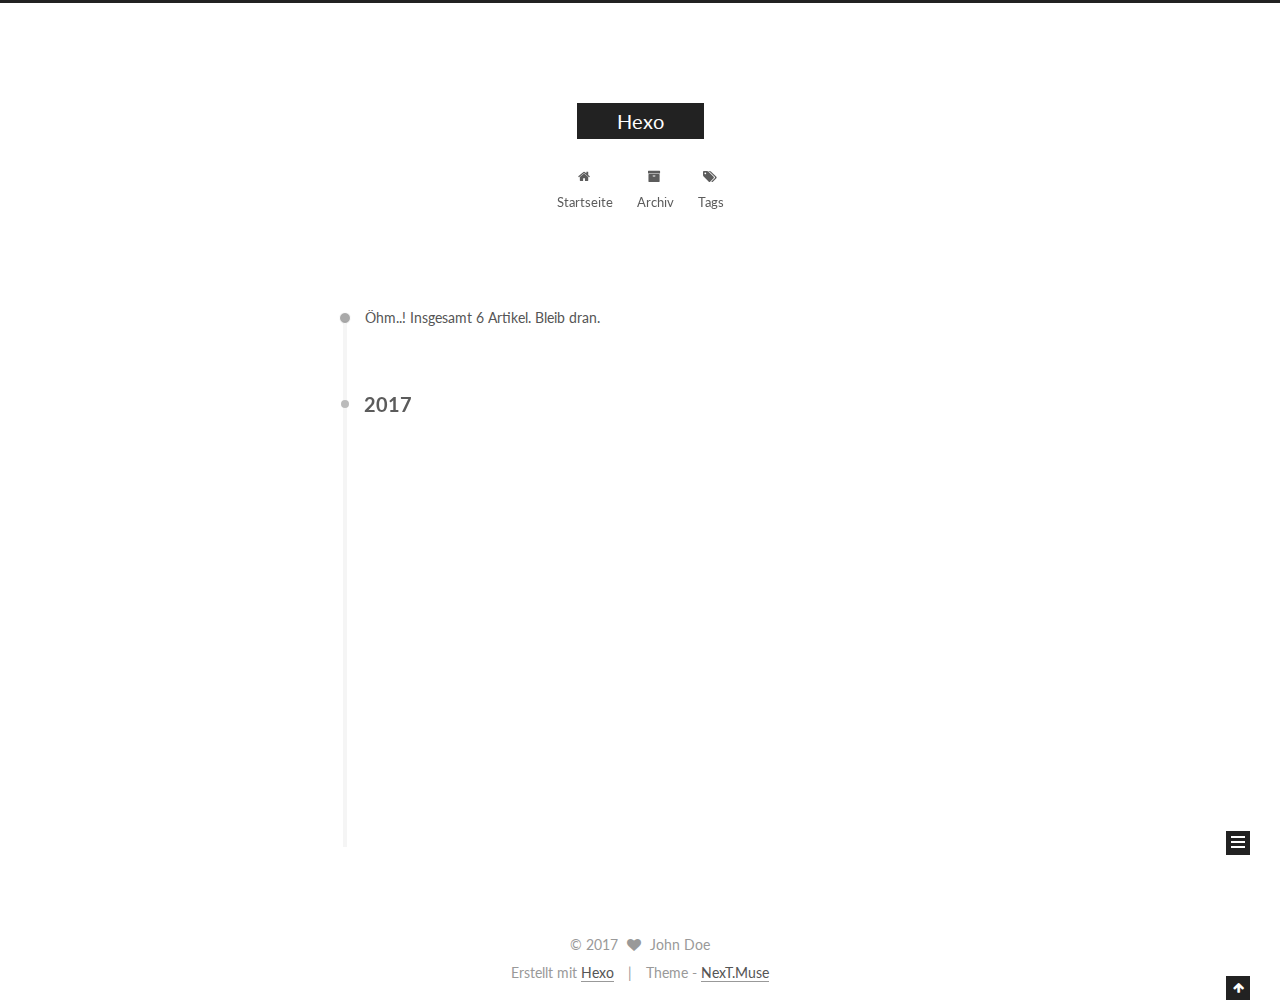
<file: archives/index.html>
<!doctype html>



  


<html class="theme-next muse use-motion" lang="">
<head>
  <meta charset="UTF-8"/>
<meta http-equiv="X-UA-Compatible" content="IE=edge" />
<meta name="viewport" content="width=device-width, initial-scale=1, maximum-scale=1"/>



<meta http-equiv="Cache-Control" content="no-transform" />
<meta http-equiv="Cache-Control" content="no-siteapp" />















  
  
  <link href="/lib/fancybox/source/jquery.fancybox.css?v=2.1.5" rel="stylesheet" type="text/css" />




  
  
  
  

  
    
    
  

  

  

  

  

  
    
    
    <link href="//fonts.googleapis.com/css?family=Lato:300,300italic,400,400italic,700,700italic&subset=latin,latin-ext" rel="stylesheet" type="text/css">
  






<link href="/lib/font-awesome/css/font-awesome.min.css?v=4.6.2" rel="stylesheet" type="text/css" />

<link href="/css/main.css?v=5.1.0" rel="stylesheet" type="text/css" />


  <meta name="keywords" content="Hexo, NexT" />








  <link rel="shortcut icon" type="image/x-icon" href="/favicon.ico?v=5.1.0" />






<meta property="og:type" content="website">
<meta property="og:title" content="Hexo">
<meta property="og:url" content="http://yoursite.com/archives/index.html">
<meta property="og:site_name" content="Hexo">
<meta name="twitter:card" content="summary">
<meta name="twitter:title" content="Hexo">



<script type="text/javascript" id="hexo.configurations">
  var NexT = window.NexT || {};
  var CONFIG = {
    root: '/',
    scheme: 'Muse',
    sidebar: {"position":"left","display":"post","offset":12,"offset_float":0,"b2t":false,"scrollpercent":false},
    fancybox: true,
    motion: true,
    duoshuo: {
      userId: '0',
      author: 'Author'
    },
    algolia: {
      applicationID: '',
      apiKey: '',
      indexName: '',
      hits: {"per_page":10},
      labels: {"input_placeholder":"Search for Posts","hits_empty":"We didn't find any results for the search: ${query}","hits_stats":"${hits} results found in ${time} ms"}
    }
  };
</script>



  <link rel="canonical" href="http://yoursite.com/archives/"/>





  <title> Archiv | Hexo </title>
</head>

<body itemscope itemtype="http://schema.org/WebPage" lang="">

  














  
  
    
  

  <div class="container one-collumn sidebar-position-left  page-archive  ">
    <div class="headband"></div>

    <header id="header" class="header" itemscope itemtype="http://schema.org/WPHeader">
      <div class="header-inner"><div class="site-brand-wrapper">
  <div class="site-meta ">
    

    <div class="custom-logo-site-title">
      <a href="/"  class="brand" rel="start">
        <span class="logo-line-before"><i></i></span>
        <span class="site-title">Hexo</span>
        <span class="logo-line-after"><i></i></span>
      </a>
    </div>
      
        <p class="site-subtitle"></p>
      
  </div>

  <div class="site-nav-toggle">
    <button>
      <span class="btn-bar"></span>
      <span class="btn-bar"></span>
      <span class="btn-bar"></span>
    </button>
  </div>
</div>

<nav class="site-nav">
  

  
    <ul id="menu" class="menu">
      
        
        <li class="menu-item menu-item-home">
          <a href="/" rel="section">
            
              <i class="menu-item-icon fa fa-fw fa-home"></i> <br />
            
            Startseite
          </a>
        </li>
      
        
        <li class="menu-item menu-item-archives">
          <a href="/archives" rel="section">
            
              <i class="menu-item-icon fa fa-fw fa-archive"></i> <br />
            
            Archiv
          </a>
        </li>
      
        
        <li class="menu-item menu-item-tags">
          <a href="/tags" rel="section">
            
              <i class="menu-item-icon fa fa-fw fa-tags"></i> <br />
            
            Tags
          </a>
        </li>
      

      
    </ul>
  

  
</nav>



 </div>
    </header>

    <main id="main" class="main">
      <div class="main-inner">
        <div class="content-wrap">
          <div id="content" class="content">
            

  <section id="posts" class="posts-collapse">
    <span class="archive-move-on"></span>

    <span class="archive-page-counter">
      
      
      
        
      
      Öhm..! Insgesamt 6 Artikel. Bleib dran.
    </span>

    

      
      
      

      
        
        <div class="collection-title">
          <h2 class="archive-year motion-element" id="archive-year-2017">2017</h2>
        </div>
      
      

      

  <article class="post post-type-normal" itemscope itemtype="http://schema.org/Article">
    <header class="post-header">

      <h1 class="post-title">
        
            <a class="post-title-link" href="/2017/03/07/Maven/" itemprop="url">
              
                <span itemprop="name">Maven</span>
              
            </a>
        
      </h1>

      <div class="post-meta">
        <time class="post-time" itemprop="dateCreated"
              datetime="2017-03-07T21:04:22+08:00"
              content="2017-03-07" >
          03-07
        </time>
      </div>

    </header>
  </article>



    

      
      
      

      
      

      

  <article class="post post-type-normal" itemscope itemtype="http://schema.org/Article">
    <header class="post-header">

      <h1 class="post-title">
        
            <a class="post-title-link" href="/2017/03/04/markdown语法/" itemprop="url">
              
                <span itemprop="name">markdown语法</span>
              
            </a>
        
      </h1>

      <div class="post-meta">
        <time class="post-time" itemprop="dateCreated"
              datetime="2017-03-04T14:41:07+08:00"
              content="2017-03-04" >
          03-04
        </time>
      </div>

    </header>
  </article>



    

      
      
      

      
      

      

  <article class="post post-type-normal" itemscope itemtype="http://schema.org/Article">
    <header class="post-header">

      <h1 class="post-title">
        
            <a class="post-title-link" href="/2017/03/03/Apache-Shiro简介/" itemprop="url">
              
                <span itemprop="name">Apache Shiro简介</span>
              
            </a>
        
      </h1>

      <div class="post-meta">
        <time class="post-time" itemprop="dateCreated"
              datetime="2017-03-03T16:19:36+08:00"
              content="2017-03-03" >
          03-03
        </time>
      </div>

    </header>
  </article>



    

      
      
      

      
      

      

  <article class="post post-type-normal" itemscope itemtype="http://schema.org/Article">
    <header class="post-header">

      <h1 class="post-title">
        
            <a class="post-title-link" href="/2017/03/03/七牛云图片存储/" itemprop="url">
              
                <span itemprop="name">七牛云图片存储</span>
              
            </a>
        
      </h1>

      <div class="post-meta">
        <time class="post-time" itemprop="dateCreated"
              datetime="2017-03-03T15:35:32+08:00"
              content="2017-03-03" >
          03-03
        </time>
      </div>

    </header>
  </article>



    

      
      
      

      
      

      

  <article class="post post-type-normal" itemscope itemtype="http://schema.org/Article">
    <header class="post-header">

      <h1 class="post-title">
        
            <a class="post-title-link" href="/2017/03/03/windows下github+node+git+hexo搭建个人博客/" itemprop="url">
              
                <span itemprop="name">windows下github+node+git+hexo搭建个人博客</span>
              
            </a>
        
      </h1>

      <div class="post-meta">
        <time class="post-time" itemprop="dateCreated"
              datetime="2017-03-03T10:25:32+08:00"
              content="2017-03-03" >
          03-03
        </time>
      </div>

    </header>
  </article>



    

      
      
      

      
      

      

  <article class="post post-type-normal" itemscope itemtype="http://schema.org/Article">
    <header class="post-header">

      <h1 class="post-title">
        
            <a class="post-title-link" href="/2017/03/03/hello-world/" itemprop="url">
              
                <span itemprop="name">Hello World</span>
              
            </a>
        
      </h1>

      <div class="post-meta">
        <time class="post-time" itemprop="dateCreated"
              datetime="2017-03-03T09:52:25+08:00"
              content="2017-03-03" >
          03-03
        </time>
      </div>

    </header>
  </article>



    

  </section>

  


          
          </div>
          


          

        </div>
        
          
  
  <div class="sidebar-toggle">
    <div class="sidebar-toggle-line-wrap">
      <span class="sidebar-toggle-line sidebar-toggle-line-first"></span>
      <span class="sidebar-toggle-line sidebar-toggle-line-middle"></span>
      <span class="sidebar-toggle-line sidebar-toggle-line-last"></span>
    </div>
  </div>

  <aside id="sidebar" class="sidebar">
    <div class="sidebar-inner">

      

      

      <section class="site-overview sidebar-panel sidebar-panel-active">
        <div class="site-author motion-element" itemprop="author" itemscope itemtype="http://schema.org/Person">
          <img class="site-author-image" itemprop="image"
               src="/images/avatar.gif"
               alt="John Doe" />
          <p class="site-author-name" itemprop="name">John Doe</p>
           
              <p class="site-description motion-element" itemprop="description"></p>
          
        </div>
        <nav class="site-state motion-element">

          
            <div class="site-state-item site-state-posts">
              <a href="/archives">
                <span class="site-state-item-count">6</span>
                <span class="site-state-item-name">Artikel</span>
              </a>
            </div>
          

          

          

        </nav>

        

        <div class="links-of-author motion-element">
          
        </div>

        
        

        
        

        


      </section>

      

      

    </div>
  </aside>


        
      </div>
    </main>

    <footer id="footer" class="footer">
      <div class="footer-inner">
        <div class="copyright" >
  
  &copy; 
  <span itemprop="copyrightYear">2017</span>
  <span class="with-love">
    <i class="fa fa-heart"></i>
  </span>
  <span class="author" itemprop="copyrightHolder">John Doe</span>
</div>


<div class="powered-by">
  Erstellt mit  <a class="theme-link" href="https://hexo.io">Hexo</a>
</div>

<div class="theme-info">
  Theme -
  <a class="theme-link" href="https://github.com/iissnan/hexo-theme-next">
    NexT.Muse
  </a>
</div>


        

        
      </div>
    </footer>

    
      <div class="back-to-top">
        <i class="fa fa-arrow-up"></i>
        
      </div>
    
    
  </div>

  

<script type="text/javascript">
  if (Object.prototype.toString.call(window.Promise) !== '[object Function]') {
    window.Promise = null;
  }
</script>









  




  
  <script type="text/javascript" src="/lib/jquery/index.js?v=2.1.3"></script>

  
  <script type="text/javascript" src="/lib/fastclick/lib/fastclick.min.js?v=1.0.6"></script>

  
  <script type="text/javascript" src="/lib/jquery_lazyload/jquery.lazyload.js?v=1.9.7"></script>

  
  <script type="text/javascript" src="/lib/velocity/velocity.min.js?v=1.2.1"></script>

  
  <script type="text/javascript" src="/lib/velocity/velocity.ui.min.js?v=1.2.1"></script>

  
  <script type="text/javascript" src="/lib/fancybox/source/jquery.fancybox.pack.js?v=2.1.5"></script>


  


  <script type="text/javascript" src="/js/src/utils.js?v=5.1.0"></script>

  <script type="text/javascript" src="/js/src/motion.js?v=5.1.0"></script>



  
  

  
  
    <script type="text/javascript" id="motion.page.archive">
      $('.archive-year').velocity('transition.slideLeftIn');
    </script>
  


  


  <script type="text/javascript" src="/js/src/bootstrap.js?v=5.1.0"></script>



  



  




	





  





  





  



  
  

  

  

  

  


  

</body>
</html>
</file>
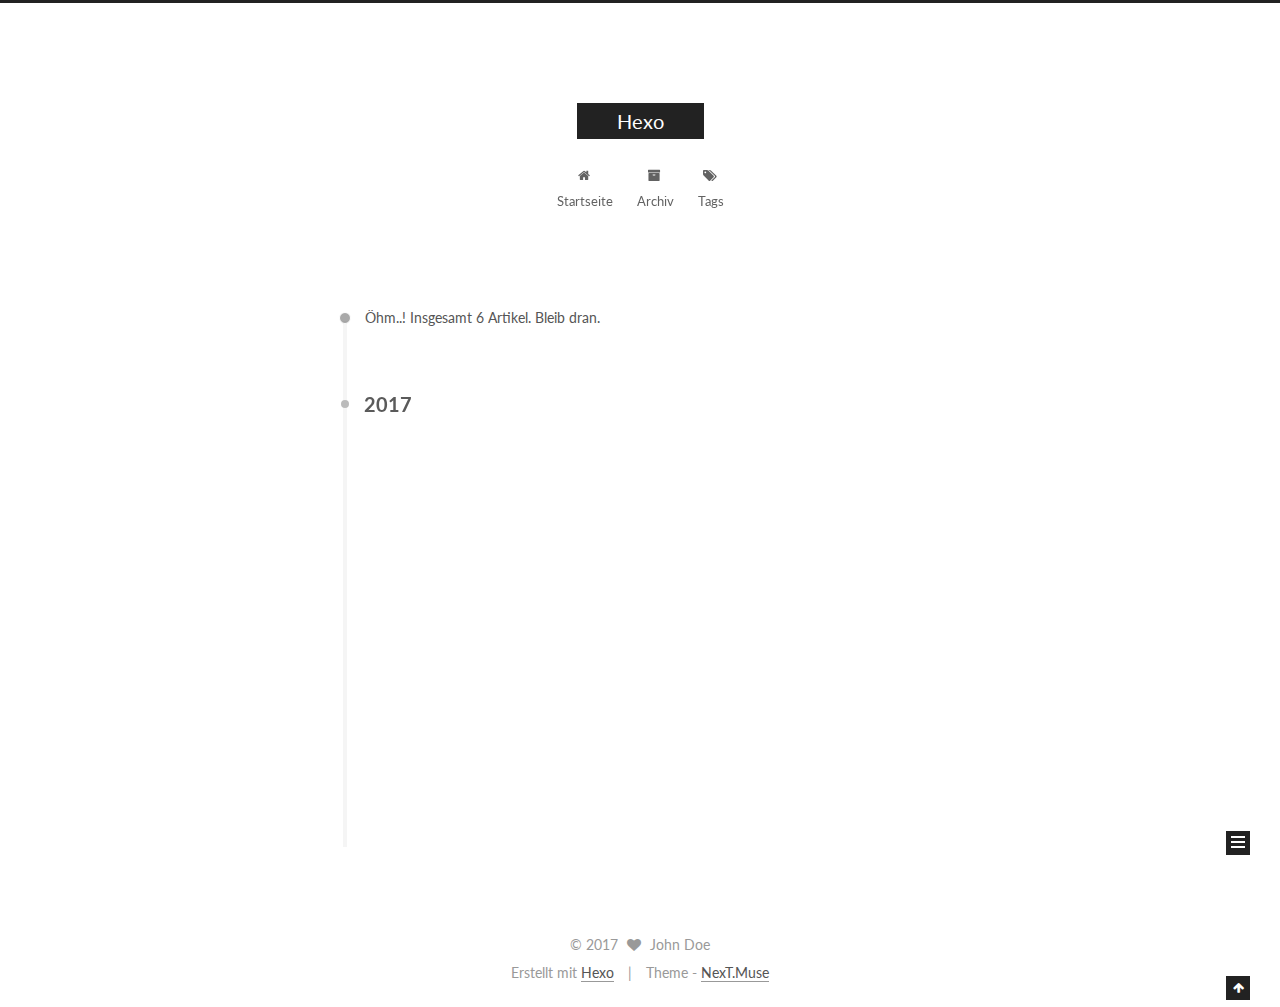
<file: archives/2017/index.html>
<!doctype html>



  


<html class="theme-next muse use-motion" lang="">
<head>
  <meta charset="UTF-8"/>
<meta http-equiv="X-UA-Compatible" content="IE=edge" />
<meta name="viewport" content="width=device-width, initial-scale=1, maximum-scale=1"/>



<meta http-equiv="Cache-Control" content="no-transform" />
<meta http-equiv="Cache-Control" content="no-siteapp" />















  
  
  <link href="/lib/fancybox/source/jquery.fancybox.css?v=2.1.5" rel="stylesheet" type="text/css" />




  
  
  
  

  
    
    
  

  

  

  

  

  
    
    
    <link href="//fonts.googleapis.com/css?family=Lato:300,300italic,400,400italic,700,700italic&subset=latin,latin-ext" rel="stylesheet" type="text/css">
  






<link href="/lib/font-awesome/css/font-awesome.min.css?v=4.6.2" rel="stylesheet" type="text/css" />

<link href="/css/main.css?v=5.1.0" rel="stylesheet" type="text/css" />


  <meta name="keywords" content="Hexo, NexT" />








  <link rel="shortcut icon" type="image/x-icon" href="/favicon.ico?v=5.1.0" />






<meta property="og:type" content="website">
<meta property="og:title" content="Hexo">
<meta property="og:url" content="http://yoursite.com/archives/2017/index.html">
<meta property="og:site_name" content="Hexo">
<meta name="twitter:card" content="summary">
<meta name="twitter:title" content="Hexo">



<script type="text/javascript" id="hexo.configurations">
  var NexT = window.NexT || {};
  var CONFIG = {
    root: '/',
    scheme: 'Muse',
    sidebar: {"position":"left","display":"post","offset":12,"offset_float":0,"b2t":false,"scrollpercent":false},
    fancybox: true,
    motion: true,
    duoshuo: {
      userId: '0',
      author: 'Author'
    },
    algolia: {
      applicationID: '',
      apiKey: '',
      indexName: '',
      hits: {"per_page":10},
      labels: {"input_placeholder":"Search for Posts","hits_empty":"We didn't find any results for the search: ${query}","hits_stats":"${hits} results found in ${time} ms"}
    }
  };
</script>



  <link rel="canonical" href="http://yoursite.com/archives/2017/"/>





  <title> Archiv | Hexo </title>
</head>

<body itemscope itemtype="http://schema.org/WebPage" lang="">

  














  
  
    
  

  <div class="container one-collumn sidebar-position-left  page-archive  ">
    <div class="headband"></div>

    <header id="header" class="header" itemscope itemtype="http://schema.org/WPHeader">
      <div class="header-inner"><div class="site-brand-wrapper">
  <div class="site-meta ">
    

    <div class="custom-logo-site-title">
      <a href="/"  class="brand" rel="start">
        <span class="logo-line-before"><i></i></span>
        <span class="site-title">Hexo</span>
        <span class="logo-line-after"><i></i></span>
      </a>
    </div>
      
        <p class="site-subtitle"></p>
      
  </div>

  <div class="site-nav-toggle">
    <button>
      <span class="btn-bar"></span>
      <span class="btn-bar"></span>
      <span class="btn-bar"></span>
    </button>
  </div>
</div>

<nav class="site-nav">
  

  
    <ul id="menu" class="menu">
      
        
        <li class="menu-item menu-item-home">
          <a href="/" rel="section">
            
              <i class="menu-item-icon fa fa-fw fa-home"></i> <br />
            
            Startseite
          </a>
        </li>
      
        
        <li class="menu-item menu-item-archives">
          <a href="/archives" rel="section">
            
              <i class="menu-item-icon fa fa-fw fa-archive"></i> <br />
            
            Archiv
          </a>
        </li>
      
        
        <li class="menu-item menu-item-tags">
          <a href="/tags" rel="section">
            
              <i class="menu-item-icon fa fa-fw fa-tags"></i> <br />
            
            Tags
          </a>
        </li>
      

      
    </ul>
  

  
</nav>



 </div>
    </header>

    <main id="main" class="main">
      <div class="main-inner">
        <div class="content-wrap">
          <div id="content" class="content">
            

  <section id="posts" class="posts-collapse">
    <span class="archive-move-on"></span>

    <span class="archive-page-counter">
      
      
      
        
      
      Öhm..! Insgesamt 6 Artikel. Bleib dran.
    </span>

    

      
      
      

      
        
        <div class="collection-title">
          <h2 class="archive-year motion-element" id="archive-year-2017">2017</h2>
        </div>
      
      

      

  <article class="post post-type-normal" itemscope itemtype="http://schema.org/Article">
    <header class="post-header">

      <h1 class="post-title">
        
            <a class="post-title-link" href="/2017/03/07/Maven/" itemprop="url">
              
                <span itemprop="name">Maven</span>
              
            </a>
        
      </h1>

      <div class="post-meta">
        <time class="post-time" itemprop="dateCreated"
              datetime="2017-03-07T21:04:22+08:00"
              content="2017-03-07" >
          03-07
        </time>
      </div>

    </header>
  </article>



    

      
      
      

      
      

      

  <article class="post post-type-normal" itemscope itemtype="http://schema.org/Article">
    <header class="post-header">

      <h1 class="post-title">
        
            <a class="post-title-link" href="/2017/03/04/markdown语法/" itemprop="url">
              
                <span itemprop="name">markdown语法</span>
              
            </a>
        
      </h1>

      <div class="post-meta">
        <time class="post-time" itemprop="dateCreated"
              datetime="2017-03-04T14:41:07+08:00"
              content="2017-03-04" >
          03-04
        </time>
      </div>

    </header>
  </article>



    

      
      
      

      
      

      

  <article class="post post-type-normal" itemscope itemtype="http://schema.org/Article">
    <header class="post-header">

      <h1 class="post-title">
        
            <a class="post-title-link" href="/2017/03/03/Apache-Shiro简介/" itemprop="url">
              
                <span itemprop="name">Apache Shiro简介</span>
              
            </a>
        
      </h1>

      <div class="post-meta">
        <time class="post-time" itemprop="dateCreated"
              datetime="2017-03-03T16:19:36+08:00"
              content="2017-03-03" >
          03-03
        </time>
      </div>

    </header>
  </article>



    

      
      
      

      
      

      

  <article class="post post-type-normal" itemscope itemtype="http://schema.org/Article">
    <header class="post-header">

      <h1 class="post-title">
        
            <a class="post-title-link" href="/2017/03/03/七牛云图片存储/" itemprop="url">
              
                <span itemprop="name">七牛云图片存储</span>
              
            </a>
        
      </h1>

      <div class="post-meta">
        <time class="post-time" itemprop="dateCreated"
              datetime="2017-03-03T15:35:32+08:00"
              content="2017-03-03" >
          03-03
        </time>
      </div>

    </header>
  </article>



    

      
      
      

      
      

      

  <article class="post post-type-normal" itemscope itemtype="http://schema.org/Article">
    <header class="post-header">

      <h1 class="post-title">
        
            <a class="post-title-link" href="/2017/03/03/windows下github+node+git+hexo搭建个人博客/" itemprop="url">
              
                <span itemprop="name">windows下github+node+git+hexo搭建个人博客</span>
              
            </a>
        
      </h1>

      <div class="post-meta">
        <time class="post-time" itemprop="dateCreated"
              datetime="2017-03-03T10:25:32+08:00"
              content="2017-03-03" >
          03-03
        </time>
      </div>

    </header>
  </article>



    

      
      
      

      
      

      

  <article class="post post-type-normal" itemscope itemtype="http://schema.org/Article">
    <header class="post-header">

      <h1 class="post-title">
        
            <a class="post-title-link" href="/2017/03/03/hello-world/" itemprop="url">
              
                <span itemprop="name">Hello World</span>
              
            </a>
        
      </h1>

      <div class="post-meta">
        <time class="post-time" itemprop="dateCreated"
              datetime="2017-03-03T09:52:25+08:00"
              content="2017-03-03" >
          03-03
        </time>
      </div>

    </header>
  </article>



    

  </section>

  


          
          </div>
          


          

        </div>
        
          
  
  <div class="sidebar-toggle">
    <div class="sidebar-toggle-line-wrap">
      <span class="sidebar-toggle-line sidebar-toggle-line-first"></span>
      <span class="sidebar-toggle-line sidebar-toggle-line-middle"></span>
      <span class="sidebar-toggle-line sidebar-toggle-line-last"></span>
    </div>
  </div>

  <aside id="sidebar" class="sidebar">
    <div class="sidebar-inner">

      

      

      <section class="site-overview sidebar-panel sidebar-panel-active">
        <div class="site-author motion-element" itemprop="author" itemscope itemtype="http://schema.org/Person">
          <img class="site-author-image" itemprop="image"
               src="/images/avatar.gif"
               alt="John Doe" />
          <p class="site-author-name" itemprop="name">John Doe</p>
           
              <p class="site-description motion-element" itemprop="description"></p>
          
        </div>
        <nav class="site-state motion-element">

          
            <div class="site-state-item site-state-posts">
              <a href="/archives">
                <span class="site-state-item-count">6</span>
                <span class="site-state-item-name">Artikel</span>
              </a>
            </div>
          

          

          

        </nav>

        

        <div class="links-of-author motion-element">
          
        </div>

        
        

        
        

        


      </section>

      

      

    </div>
  </aside>


        
      </div>
    </main>

    <footer id="footer" class="footer">
      <div class="footer-inner">
        <div class="copyright" >
  
  &copy; 
  <span itemprop="copyrightYear">2017</span>
  <span class="with-love">
    <i class="fa fa-heart"></i>
  </span>
  <span class="author" itemprop="copyrightHolder">John Doe</span>
</div>


<div class="powered-by">
  Erstellt mit  <a class="theme-link" href="https://hexo.io">Hexo</a>
</div>

<div class="theme-info">
  Theme -
  <a class="theme-link" href="https://github.com/iissnan/hexo-theme-next">
    NexT.Muse
  </a>
</div>


        

        
      </div>
    </footer>

    
      <div class="back-to-top">
        <i class="fa fa-arrow-up"></i>
        
      </div>
    
    
  </div>

  

<script type="text/javascript">
  if (Object.prototype.toString.call(window.Promise) !== '[object Function]') {
    window.Promise = null;
  }
</script>









  




  
  <script type="text/javascript" src="/lib/jquery/index.js?v=2.1.3"></script>

  
  <script type="text/javascript" src="/lib/fastclick/lib/fastclick.min.js?v=1.0.6"></script>

  
  <script type="text/javascript" src="/lib/jquery_lazyload/jquery.lazyload.js?v=1.9.7"></script>

  
  <script type="text/javascript" src="/lib/velocity/velocity.min.js?v=1.2.1"></script>

  
  <script type="text/javascript" src="/lib/velocity/velocity.ui.min.js?v=1.2.1"></script>

  
  <script type="text/javascript" src="/lib/fancybox/source/jquery.fancybox.pack.js?v=2.1.5"></script>


  


  <script type="text/javascript" src="/js/src/utils.js?v=5.1.0"></script>

  <script type="text/javascript" src="/js/src/motion.js?v=5.1.0"></script>



  
  

  
  
    <script type="text/javascript" id="motion.page.archive">
      $('.archive-year').velocity('transition.slideLeftIn');
    </script>
  


  


  <script type="text/javascript" src="/js/src/bootstrap.js?v=5.1.0"></script>



  



  




	





  





  





  



  
  

  

  

  

  


  

</body>
</html>
</file>
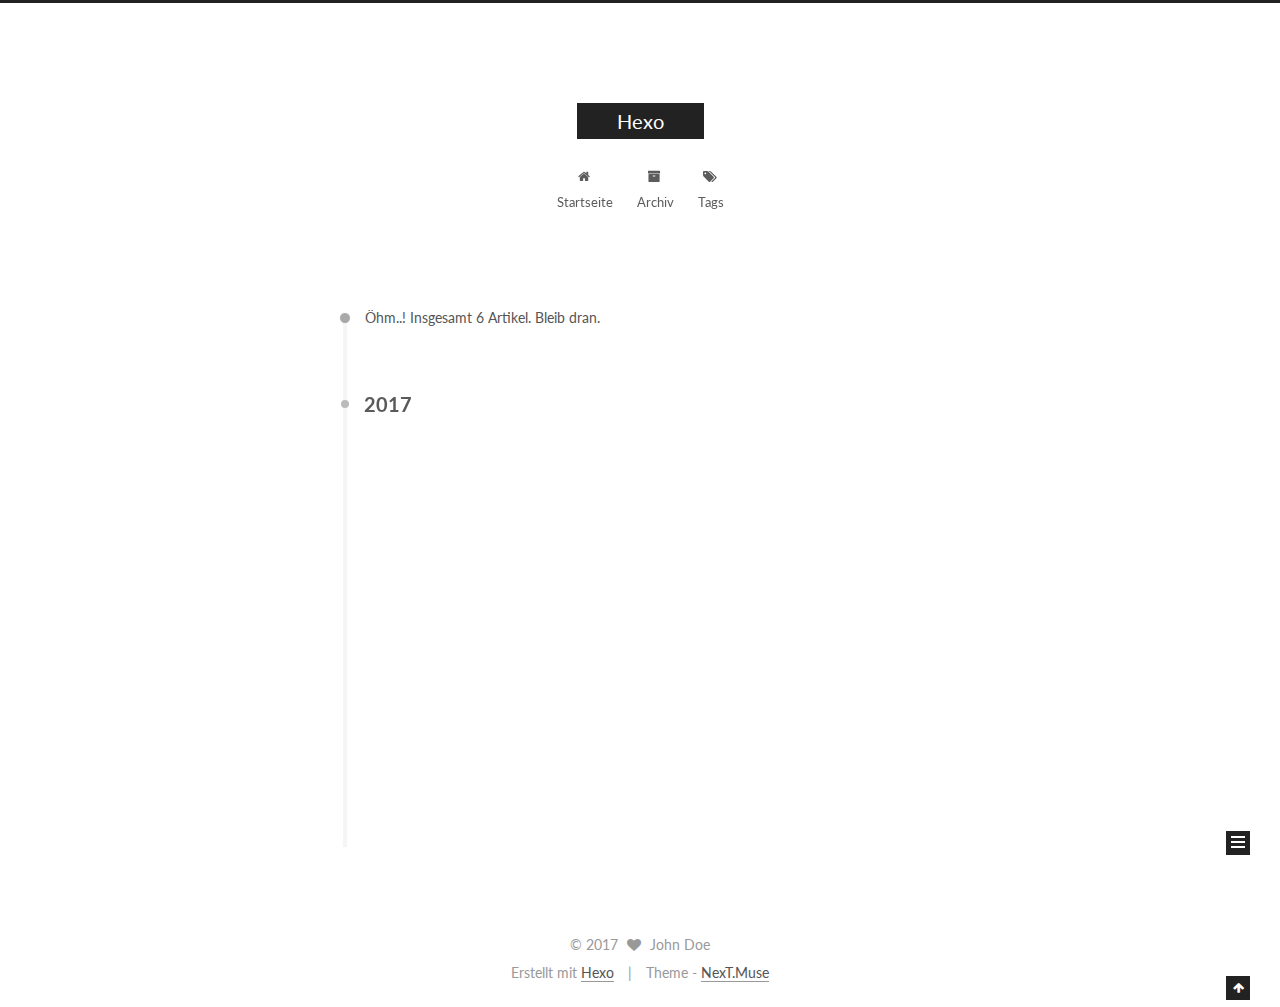
<file: archives/2017/03/index.html>
<!doctype html>



  


<html class="theme-next muse use-motion" lang="">
<head>
  <meta charset="UTF-8"/>
<meta http-equiv="X-UA-Compatible" content="IE=edge" />
<meta name="viewport" content="width=device-width, initial-scale=1, maximum-scale=1"/>



<meta http-equiv="Cache-Control" content="no-transform" />
<meta http-equiv="Cache-Control" content="no-siteapp" />















  
  
  <link href="/lib/fancybox/source/jquery.fancybox.css?v=2.1.5" rel="stylesheet" type="text/css" />




  
  
  
  

  
    
    
  

  

  

  

  

  
    
    
    <link href="//fonts.googleapis.com/css?family=Lato:300,300italic,400,400italic,700,700italic&subset=latin,latin-ext" rel="stylesheet" type="text/css">
  






<link href="/lib/font-awesome/css/font-awesome.min.css?v=4.6.2" rel="stylesheet" type="text/css" />

<link href="/css/main.css?v=5.1.0" rel="stylesheet" type="text/css" />


  <meta name="keywords" content="Hexo, NexT" />








  <link rel="shortcut icon" type="image/x-icon" href="/favicon.ico?v=5.1.0" />






<meta property="og:type" content="website">
<meta property="og:title" content="Hexo">
<meta property="og:url" content="http://yoursite.com/archives/2017/03/index.html">
<meta property="og:site_name" content="Hexo">
<meta name="twitter:card" content="summary">
<meta name="twitter:title" content="Hexo">



<script type="text/javascript" id="hexo.configurations">
  var NexT = window.NexT || {};
  var CONFIG = {
    root: '/',
    scheme: 'Muse',
    sidebar: {"position":"left","display":"post","offset":12,"offset_float":0,"b2t":false,"scrollpercent":false},
    fancybox: true,
    motion: true,
    duoshuo: {
      userId: '0',
      author: 'Author'
    },
    algolia: {
      applicationID: '',
      apiKey: '',
      indexName: '',
      hits: {"per_page":10},
      labels: {"input_placeholder":"Search for Posts","hits_empty":"We didn't find any results for the search: ${query}","hits_stats":"${hits} results found in ${time} ms"}
    }
  };
</script>



  <link rel="canonical" href="http://yoursite.com/archives/2017/03/"/>





  <title> Archiv | Hexo </title>
</head>

<body itemscope itemtype="http://schema.org/WebPage" lang="">

  














  
  
    
  

  <div class="container one-collumn sidebar-position-left  page-archive  ">
    <div class="headband"></div>

    <header id="header" class="header" itemscope itemtype="http://schema.org/WPHeader">
      <div class="header-inner"><div class="site-brand-wrapper">
  <div class="site-meta ">
    

    <div class="custom-logo-site-title">
      <a href="/"  class="brand" rel="start">
        <span class="logo-line-before"><i></i></span>
        <span class="site-title">Hexo</span>
        <span class="logo-line-after"><i></i></span>
      </a>
    </div>
      
        <p class="site-subtitle"></p>
      
  </div>

  <div class="site-nav-toggle">
    <button>
      <span class="btn-bar"></span>
      <span class="btn-bar"></span>
      <span class="btn-bar"></span>
    </button>
  </div>
</div>

<nav class="site-nav">
  

  
    <ul id="menu" class="menu">
      
        
        <li class="menu-item menu-item-home">
          <a href="/" rel="section">
            
              <i class="menu-item-icon fa fa-fw fa-home"></i> <br />
            
            Startseite
          </a>
        </li>
      
        
        <li class="menu-item menu-item-archives">
          <a href="/archives" rel="section">
            
              <i class="menu-item-icon fa fa-fw fa-archive"></i> <br />
            
            Archiv
          </a>
        </li>
      
        
        <li class="menu-item menu-item-tags">
          <a href="/tags" rel="section">
            
              <i class="menu-item-icon fa fa-fw fa-tags"></i> <br />
            
            Tags
          </a>
        </li>
      

      
    </ul>
  

  
</nav>



 </div>
    </header>

    <main id="main" class="main">
      <div class="main-inner">
        <div class="content-wrap">
          <div id="content" class="content">
            

  <section id="posts" class="posts-collapse">
    <span class="archive-move-on"></span>

    <span class="archive-page-counter">
      
      
      
        
      
      Öhm..! Insgesamt 6 Artikel. Bleib dran.
    </span>

    

      
      
      

      
        
        <div class="collection-title">
          <h2 class="archive-year motion-element" id="archive-year-2017">2017</h2>
        </div>
      
      

      

  <article class="post post-type-normal" itemscope itemtype="http://schema.org/Article">
    <header class="post-header">

      <h1 class="post-title">
        
            <a class="post-title-link" href="/2017/03/07/Maven/" itemprop="url">
              
                <span itemprop="name">Maven</span>
              
            </a>
        
      </h1>

      <div class="post-meta">
        <time class="post-time" itemprop="dateCreated"
              datetime="2017-03-07T21:04:22+08:00"
              content="2017-03-07" >
          03-07
        </time>
      </div>

    </header>
  </article>



    

      
      
      

      
      

      

  <article class="post post-type-normal" itemscope itemtype="http://schema.org/Article">
    <header class="post-header">

      <h1 class="post-title">
        
            <a class="post-title-link" href="/2017/03/04/markdown语法/" itemprop="url">
              
                <span itemprop="name">markdown语法</span>
              
            </a>
        
      </h1>

      <div class="post-meta">
        <time class="post-time" itemprop="dateCreated"
              datetime="2017-03-04T14:41:07+08:00"
              content="2017-03-04" >
          03-04
        </time>
      </div>

    </header>
  </article>



    

      
      
      

      
      

      

  <article class="post post-type-normal" itemscope itemtype="http://schema.org/Article">
    <header class="post-header">

      <h1 class="post-title">
        
            <a class="post-title-link" href="/2017/03/03/Apache-Shiro简介/" itemprop="url">
              
                <span itemprop="name">Apache Shiro简介</span>
              
            </a>
        
      </h1>

      <div class="post-meta">
        <time class="post-time" itemprop="dateCreated"
              datetime="2017-03-03T16:19:36+08:00"
              content="2017-03-03" >
          03-03
        </time>
      </div>

    </header>
  </article>



    

      
      
      

      
      

      

  <article class="post post-type-normal" itemscope itemtype="http://schema.org/Article">
    <header class="post-header">

      <h1 class="post-title">
        
            <a class="post-title-link" href="/2017/03/03/七牛云图片存储/" itemprop="url">
              
                <span itemprop="name">七牛云图片存储</span>
              
            </a>
        
      </h1>

      <div class="post-meta">
        <time class="post-time" itemprop="dateCreated"
              datetime="2017-03-03T15:35:32+08:00"
              content="2017-03-03" >
          03-03
        </time>
      </div>

    </header>
  </article>



    

      
      
      

      
      

      

  <article class="post post-type-normal" itemscope itemtype="http://schema.org/Article">
    <header class="post-header">

      <h1 class="post-title">
        
            <a class="post-title-link" href="/2017/03/03/windows下github+node+git+hexo搭建个人博客/" itemprop="url">
              
                <span itemprop="name">windows下github+node+git+hexo搭建个人博客</span>
              
            </a>
        
      </h1>

      <div class="post-meta">
        <time class="post-time" itemprop="dateCreated"
              datetime="2017-03-03T10:25:32+08:00"
              content="2017-03-03" >
          03-03
        </time>
      </div>

    </header>
  </article>



    

      
      
      

      
      

      

  <article class="post post-type-normal" itemscope itemtype="http://schema.org/Article">
    <header class="post-header">

      <h1 class="post-title">
        
            <a class="post-title-link" href="/2017/03/03/hello-world/" itemprop="url">
              
                <span itemprop="name">Hello World</span>
              
            </a>
        
      </h1>

      <div class="post-meta">
        <time class="post-time" itemprop="dateCreated"
              datetime="2017-03-03T09:52:25+08:00"
              content="2017-03-03" >
          03-03
        </time>
      </div>

    </header>
  </article>



    

  </section>

  


          
          </div>
          


          

        </div>
        
          
  
  <div class="sidebar-toggle">
    <div class="sidebar-toggle-line-wrap">
      <span class="sidebar-toggle-line sidebar-toggle-line-first"></span>
      <span class="sidebar-toggle-line sidebar-toggle-line-middle"></span>
      <span class="sidebar-toggle-line sidebar-toggle-line-last"></span>
    </div>
  </div>

  <aside id="sidebar" class="sidebar">
    <div class="sidebar-inner">

      

      

      <section class="site-overview sidebar-panel sidebar-panel-active">
        <div class="site-author motion-element" itemprop="author" itemscope itemtype="http://schema.org/Person">
          <img class="site-author-image" itemprop="image"
               src="/images/avatar.gif"
               alt="John Doe" />
          <p class="site-author-name" itemprop="name">John Doe</p>
           
              <p class="site-description motion-element" itemprop="description"></p>
          
        </div>
        <nav class="site-state motion-element">

          
            <div class="site-state-item site-state-posts">
              <a href="/archives">
                <span class="site-state-item-count">6</span>
                <span class="site-state-item-name">Artikel</span>
              </a>
            </div>
          

          

          

        </nav>

        

        <div class="links-of-author motion-element">
          
        </div>

        
        

        
        

        


      </section>

      

      

    </div>
  </aside>


        
      </div>
    </main>

    <footer id="footer" class="footer">
      <div class="footer-inner">
        <div class="copyright" >
  
  &copy; 
  <span itemprop="copyrightYear">2017</span>
  <span class="with-love">
    <i class="fa fa-heart"></i>
  </span>
  <span class="author" itemprop="copyrightHolder">John Doe</span>
</div>


<div class="powered-by">
  Erstellt mit  <a class="theme-link" href="https://hexo.io">Hexo</a>
</div>

<div class="theme-info">
  Theme -
  <a class="theme-link" href="https://github.com/iissnan/hexo-theme-next">
    NexT.Muse
  </a>
</div>


        

        
      </div>
    </footer>

    
      <div class="back-to-top">
        <i class="fa fa-arrow-up"></i>
        
      </div>
    
    
  </div>

  

<script type="text/javascript">
  if (Object.prototype.toString.call(window.Promise) !== '[object Function]') {
    window.Promise = null;
  }
</script>









  




  
  <script type="text/javascript" src="/lib/jquery/index.js?v=2.1.3"></script>

  
  <script type="text/javascript" src="/lib/fastclick/lib/fastclick.min.js?v=1.0.6"></script>

  
  <script type="text/javascript" src="/lib/jquery_lazyload/jquery.lazyload.js?v=1.9.7"></script>

  
  <script type="text/javascript" src="/lib/velocity/velocity.min.js?v=1.2.1"></script>

  
  <script type="text/javascript" src="/lib/velocity/velocity.ui.min.js?v=1.2.1"></script>

  
  <script type="text/javascript" src="/lib/fancybox/source/jquery.fancybox.pack.js?v=2.1.5"></script>


  


  <script type="text/javascript" src="/js/src/utils.js?v=5.1.0"></script>

  <script type="text/javascript" src="/js/src/motion.js?v=5.1.0"></script>



  
  

  
  
    <script type="text/javascript" id="motion.page.archive">
      $('.archive-year').velocity('transition.slideLeftIn');
    </script>
  


  


  <script type="text/javascript" src="/js/src/bootstrap.js?v=5.1.0"></script>



  



  




	





  





  





  



  
  

  

  

  

  


  

</body>
</html>
</file>
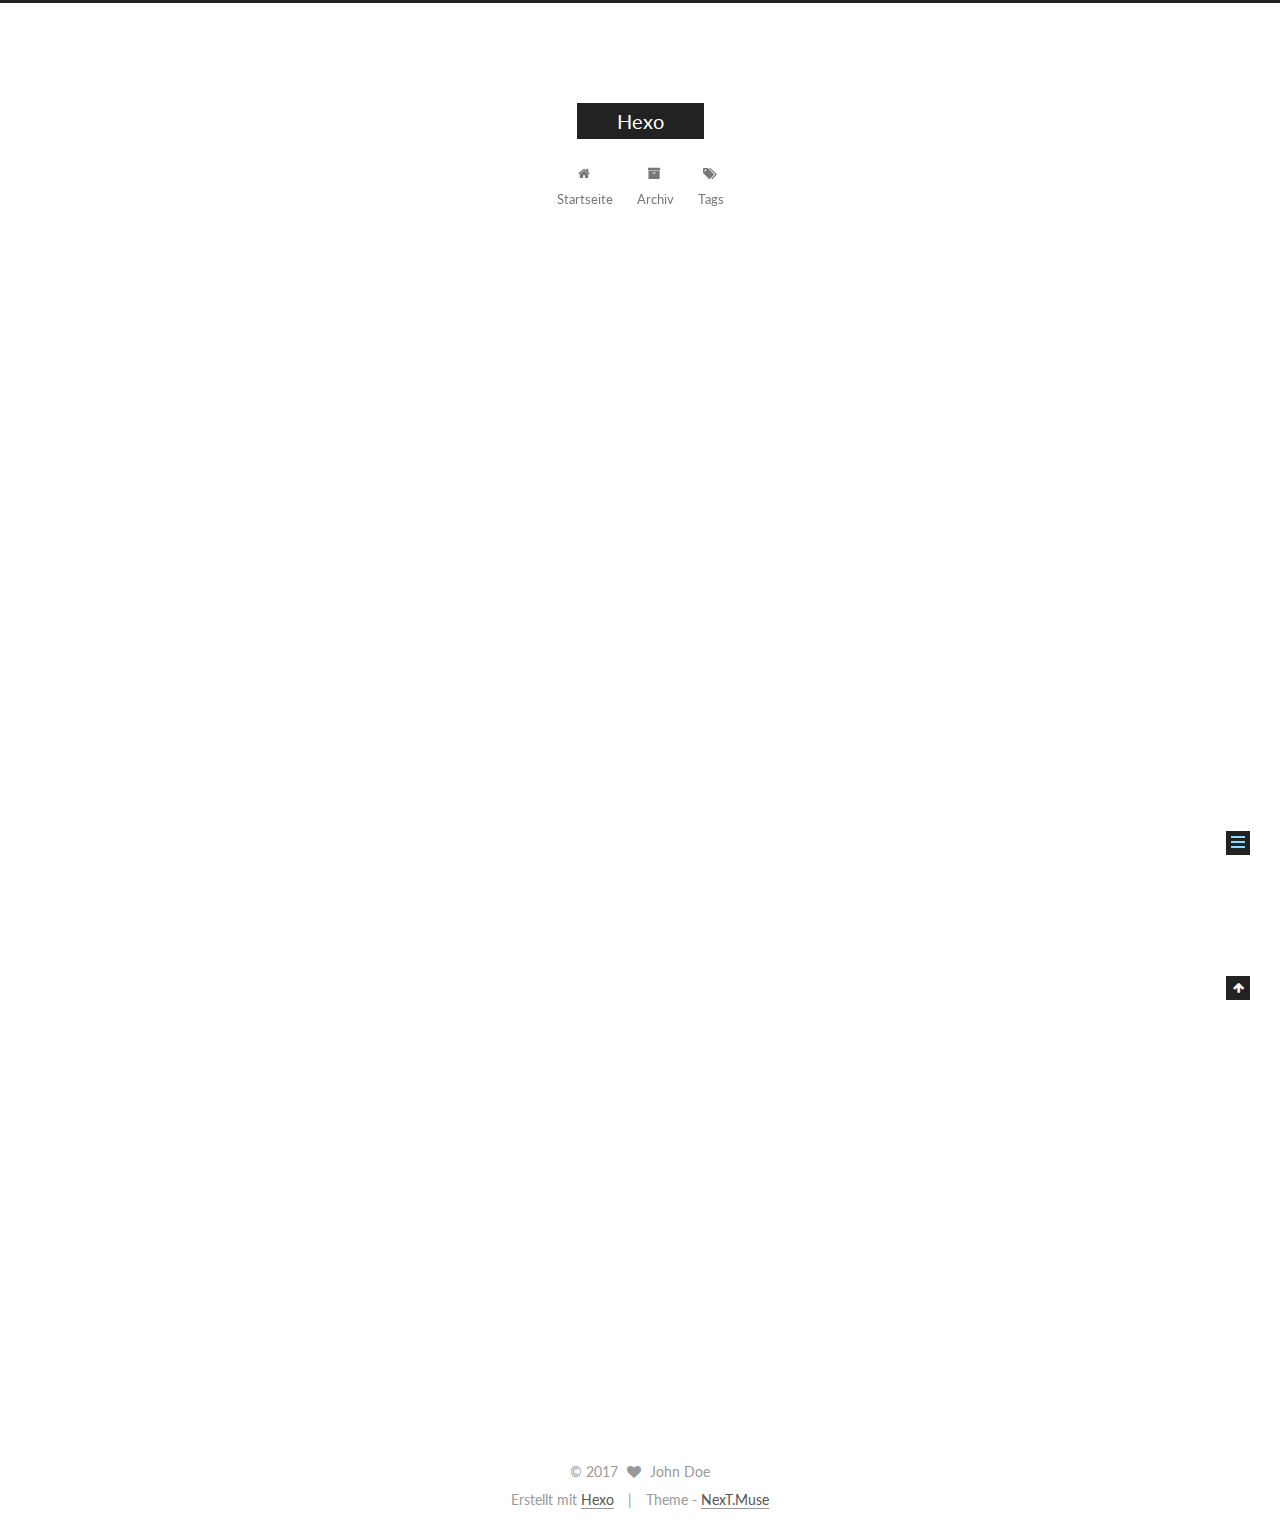
<file: 2017/03/03/hello-world/index.html>
<!doctype html>



  


<html class="theme-next muse use-motion" lang="">
<head>
  <meta charset="UTF-8"/>
<meta http-equiv="X-UA-Compatible" content="IE=edge" />
<meta name="viewport" content="width=device-width, initial-scale=1, maximum-scale=1"/>



<meta http-equiv="Cache-Control" content="no-transform" />
<meta http-equiv="Cache-Control" content="no-siteapp" />















  
  
  <link href="/lib/fancybox/source/jquery.fancybox.css?v=2.1.5" rel="stylesheet" type="text/css" />




  
  
  
  

  
    
    
  

  

  

  

  

  
    
    
    <link href="//fonts.googleapis.com/css?family=Lato:300,300italic,400,400italic,700,700italic&subset=latin,latin-ext" rel="stylesheet" type="text/css">
  






<link href="/lib/font-awesome/css/font-awesome.min.css?v=4.6.2" rel="stylesheet" type="text/css" />

<link href="/css/main.css?v=5.1.0" rel="stylesheet" type="text/css" />


  <meta name="keywords" content="Hexo, NexT" />








  <link rel="shortcut icon" type="image/x-icon" href="/favicon.ico?v=5.1.0" />






<meta name="description" content="Welcome to Hexo! This is your very first post. Check documentation for more info. If you get any problems when using Hexo, you can find the answer in troubleshooting or you can ask me on GitHub.
Quick">
<meta property="og:type" content="article">
<meta property="og:title" content="Hello World">
<meta property="og:url" content="http://yoursite.com/2017/03/03/hello-world/index.html">
<meta property="og:site_name" content="Hexo">
<meta property="og:description" content="Welcome to Hexo! This is your very first post. Check documentation for more info. If you get any problems when using Hexo, you can find the answer in troubleshooting or you can ask me on GitHub.
Quick">
<meta property="og:updated_time" content="2017-03-03T01:52:25.674Z">
<meta name="twitter:card" content="summary">
<meta name="twitter:title" content="Hello World">
<meta name="twitter:description" content="Welcome to Hexo! This is your very first post. Check documentation for more info. If you get any problems when using Hexo, you can find the answer in troubleshooting or you can ask me on GitHub.
Quick">



<script type="text/javascript" id="hexo.configurations">
  var NexT = window.NexT || {};
  var CONFIG = {
    root: '/',
    scheme: 'Muse',
    sidebar: {"position":"left","display":"post","offset":12,"offset_float":0,"b2t":false,"scrollpercent":false},
    fancybox: true,
    motion: true,
    duoshuo: {
      userId: '0',
      author: 'Author'
    },
    algolia: {
      applicationID: '',
      apiKey: '',
      indexName: '',
      hits: {"per_page":10},
      labels: {"input_placeholder":"Search for Posts","hits_empty":"We didn't find any results for the search: ${query}","hits_stats":"${hits} results found in ${time} ms"}
    }
  };
</script>



  <link rel="canonical" href="http://yoursite.com/2017/03/03/hello-world/"/>





  <title> Hello World | Hexo </title>
</head>

<body itemscope itemtype="http://schema.org/WebPage" lang="">

  














  
  
    
  

  <div class="container one-collumn sidebar-position-left page-post-detail ">
    <div class="headband"></div>

    <header id="header" class="header" itemscope itemtype="http://schema.org/WPHeader">
      <div class="header-inner"><div class="site-brand-wrapper">
  <div class="site-meta ">
    

    <div class="custom-logo-site-title">
      <a href="/"  class="brand" rel="start">
        <span class="logo-line-before"><i></i></span>
        <span class="site-title">Hexo</span>
        <span class="logo-line-after"><i></i></span>
      </a>
    </div>
      
        <p class="site-subtitle"></p>
      
  </div>

  <div class="site-nav-toggle">
    <button>
      <span class="btn-bar"></span>
      <span class="btn-bar"></span>
      <span class="btn-bar"></span>
    </button>
  </div>
</div>

<nav class="site-nav">
  

  
    <ul id="menu" class="menu">
      
        
        <li class="menu-item menu-item-home">
          <a href="/" rel="section">
            
              <i class="menu-item-icon fa fa-fw fa-home"></i> <br />
            
            Startseite
          </a>
        </li>
      
        
        <li class="menu-item menu-item-archives">
          <a href="/archives" rel="section">
            
              <i class="menu-item-icon fa fa-fw fa-archive"></i> <br />
            
            Archiv
          </a>
        </li>
      
        
        <li class="menu-item menu-item-tags">
          <a href="/tags" rel="section">
            
              <i class="menu-item-icon fa fa-fw fa-tags"></i> <br />
            
            Tags
          </a>
        </li>
      

      
    </ul>
  

  
</nav>



 </div>
    </header>

    <main id="main" class="main">
      <div class="main-inner">
        <div class="content-wrap">
          <div id="content" class="content">
            

  <div id="posts" class="posts-expand">
    

  

  
  
  

  <article class="post post-type-normal " itemscope itemtype="http://schema.org/Article">
    <link itemprop="mainEntityOfPage" href="http://yoursite.com/2017/03/03/hello-world/">

    <span hidden itemprop="author" itemscope itemtype="http://schema.org/Person">
      <meta itemprop="name" content="John Doe">
      <meta itemprop="description" content="">
      <meta itemprop="image" content="/images/avatar.gif">
    </span>

    <span hidden itemprop="publisher" itemscope itemtype="http://schema.org/Organization">
      <meta itemprop="name" content="Hexo">
    </span>

    
      <header class="post-header">

        
        
          <h1 class="post-title" itemprop="name headline">
            
            
              
                Hello World
              
            
          </h1>
        

        <div class="post-meta">
          <span class="post-time">
            
              <span class="post-meta-item-icon">
                <i class="fa fa-calendar-o"></i>
              </span>
              
                <span class="post-meta-item-text">Veröffentlicht am</span>
              
              <time title="Post created" itemprop="dateCreated datePublished" datetime="2017-03-03T09:52:25+08:00">
                2017-03-03
              </time>
            

            

            
          </span>

          

          
            
          

          
          

          

          

          

        </div>
      </header>
    


    <div class="post-body" itemprop="articleBody">

      
      

      
        <p>Welcome to <a href="https://hexo.io/" target="_blank" rel="external">Hexo</a>! This is your very first post. Check <a href="https://hexo.io/docs/" target="_blank" rel="external">documentation</a> for more info. If you get any problems when using Hexo, you can find the answer in <a href="https://hexo.io/docs/troubleshooting.html" target="_blank" rel="external">troubleshooting</a> or you can ask me on <a href="https://github.com/hexojs/hexo/issues" target="_blank" rel="external">GitHub</a>.</p>
<h2 id="Quick-Start"><a href="#Quick-Start" class="headerlink" title="Quick Start"></a>Quick Start</h2><h3 id="Create-a-new-post"><a href="#Create-a-new-post" class="headerlink" title="Create a new post"></a>Create a new post</h3><figure class="highlight bash"><table><tr><td class="gutter"><pre><div class="line">1</div></pre></td><td class="code"><pre><div class="line">$ hexo new <span class="string">"My New Post"</span></div></pre></td></tr></table></figure>
<p>More info: <a href="https://hexo.io/docs/writing.html" target="_blank" rel="external">Writing</a></p>
<h3 id="Run-server"><a href="#Run-server" class="headerlink" title="Run server"></a>Run server</h3><figure class="highlight bash"><table><tr><td class="gutter"><pre><div class="line">1</div></pre></td><td class="code"><pre><div class="line">$ hexo server</div></pre></td></tr></table></figure>
<p>More info: <a href="https://hexo.io/docs/server.html" target="_blank" rel="external">Server</a></p>
<h3 id="Generate-static-files"><a href="#Generate-static-files" class="headerlink" title="Generate static files"></a>Generate static files</h3><figure class="highlight bash"><table><tr><td class="gutter"><pre><div class="line">1</div></pre></td><td class="code"><pre><div class="line">$ hexo generate</div></pre></td></tr></table></figure>
<p>More info: <a href="https://hexo.io/docs/generating.html" target="_blank" rel="external">Generating</a></p>
<h3 id="Deploy-to-remote-sites"><a href="#Deploy-to-remote-sites" class="headerlink" title="Deploy to remote sites"></a>Deploy to remote sites</h3><figure class="highlight bash"><table><tr><td class="gutter"><pre><div class="line">1</div></pre></td><td class="code"><pre><div class="line">$ hexo deploy</div></pre></td></tr></table></figure>
<p>More info: <a href="https://hexo.io/docs/deployment.html" target="_blank" rel="external">Deployment</a></p>

      
    </div>

    <div>
      
        

      
    </div>

    <div>
      
        

      
    </div>


    <footer class="post-footer">
      

      
        
      

      
        <div class="post-nav">
          <div class="post-nav-next post-nav-item">
            
          </div>

          <span class="post-nav-divider"></span>

          <div class="post-nav-prev post-nav-item">
            
              <a href="/2017/03/03/windows下github+node+git+hexo搭建个人博客/" rel="prev" title="windows下github+node+git+hexo搭建个人博客">
                windows下github+node+git+hexo搭建个人博客 <i class="fa fa-chevron-right"></i>
              </a>
            
          </div>
        </div>
      

      
      
    </footer>
  </article>



    <div class="post-spread">
      
    </div>
  </div>

          
          </div>
          


          
  <div class="comments" id="comments">
    
  </div>


        </div>
        
          
  
  <div class="sidebar-toggle">
    <div class="sidebar-toggle-line-wrap">
      <span class="sidebar-toggle-line sidebar-toggle-line-first"></span>
      <span class="sidebar-toggle-line sidebar-toggle-line-middle"></span>
      <span class="sidebar-toggle-line sidebar-toggle-line-last"></span>
    </div>
  </div>

  <aside id="sidebar" class="sidebar">
    <div class="sidebar-inner">

      

      
        <ul class="sidebar-nav motion-element">
          <li class="sidebar-nav-toc sidebar-nav-active" data-target="post-toc-wrap" >
            Inhaltsverzeichnis
          </li>
          <li class="sidebar-nav-overview" data-target="site-overview">
            Übersicht
          </li>
        </ul>
      

      <section class="site-overview sidebar-panel">
        <div class="site-author motion-element" itemprop="author" itemscope itemtype="http://schema.org/Person">
          <img class="site-author-image" itemprop="image"
               src="/images/avatar.gif"
               alt="John Doe" />
          <p class="site-author-name" itemprop="name">John Doe</p>
           
              <p class="site-description motion-element" itemprop="description"></p>
          
        </div>
        <nav class="site-state motion-element">

          
            <div class="site-state-item site-state-posts">
              <a href="/archives">
                <span class="site-state-item-count">6</span>
                <span class="site-state-item-name">Artikel</span>
              </a>
            </div>
          

          

          

        </nav>

        

        <div class="links-of-author motion-element">
          
        </div>

        
        

        
        

        


      </section>

      
      <!--noindex-->
        <section class="post-toc-wrap motion-element sidebar-panel sidebar-panel-active">
          <div class="post-toc">

            
              
            

            
              <div class="post-toc-content"><ol class="nav"><li class="nav-item nav-level-2"><a class="nav-link" href="#Quick-Start"><span class="nav-number">1.</span> <span class="nav-text">Quick Start</span></a><ol class="nav-child"><li class="nav-item nav-level-3"><a class="nav-link" href="#Create-a-new-post"><span class="nav-number">1.1.</span> <span class="nav-text">Create a new post</span></a></li><li class="nav-item nav-level-3"><a class="nav-link" href="#Run-server"><span class="nav-number">1.2.</span> <span class="nav-text">Run server</span></a></li><li class="nav-item nav-level-3"><a class="nav-link" href="#Generate-static-files"><span class="nav-number">1.3.</span> <span class="nav-text">Generate static files</span></a></li><li class="nav-item nav-level-3"><a class="nav-link" href="#Deploy-to-remote-sites"><span class="nav-number">1.4.</span> <span class="nav-text">Deploy to remote sites</span></a></li></ol></li></ol></div>
            

          </div>
        </section>
      <!--/noindex-->
      

      

    </div>
  </aside>


        
      </div>
    </main>

    <footer id="footer" class="footer">
      <div class="footer-inner">
        <div class="copyright" >
  
  &copy; 
  <span itemprop="copyrightYear">2017</span>
  <span class="with-love">
    <i class="fa fa-heart"></i>
  </span>
  <span class="author" itemprop="copyrightHolder">John Doe</span>
</div>


<div class="powered-by">
  Erstellt mit  <a class="theme-link" href="https://hexo.io">Hexo</a>
</div>

<div class="theme-info">
  Theme -
  <a class="theme-link" href="https://github.com/iissnan/hexo-theme-next">
    NexT.Muse
  </a>
</div>


        

        
      </div>
    </footer>

    
      <div class="back-to-top">
        <i class="fa fa-arrow-up"></i>
        
      </div>
    
    
  </div>

  

<script type="text/javascript">
  if (Object.prototype.toString.call(window.Promise) !== '[object Function]') {
    window.Promise = null;
  }
</script>









  




  
  <script type="text/javascript" src="/lib/jquery/index.js?v=2.1.3"></script>

  
  <script type="text/javascript" src="/lib/fastclick/lib/fastclick.min.js?v=1.0.6"></script>

  
  <script type="text/javascript" src="/lib/jquery_lazyload/jquery.lazyload.js?v=1.9.7"></script>

  
  <script type="text/javascript" src="/lib/velocity/velocity.min.js?v=1.2.1"></script>

  
  <script type="text/javascript" src="/lib/velocity/velocity.ui.min.js?v=1.2.1"></script>

  
  <script type="text/javascript" src="/lib/fancybox/source/jquery.fancybox.pack.js?v=2.1.5"></script>


  


  <script type="text/javascript" src="/js/src/utils.js?v=5.1.0"></script>

  <script type="text/javascript" src="/js/src/motion.js?v=5.1.0"></script>



  
  

  
  <script type="text/javascript" src="/js/src/scrollspy.js?v=5.1.0"></script>
<script type="text/javascript" src="/js/src/post-details.js?v=5.1.0"></script>



  


  <script type="text/javascript" src="/js/src/bootstrap.js?v=5.1.0"></script>



  



  




	





  





  





  



  
  

  

  

  

  


  

</body>
</html>
</file>
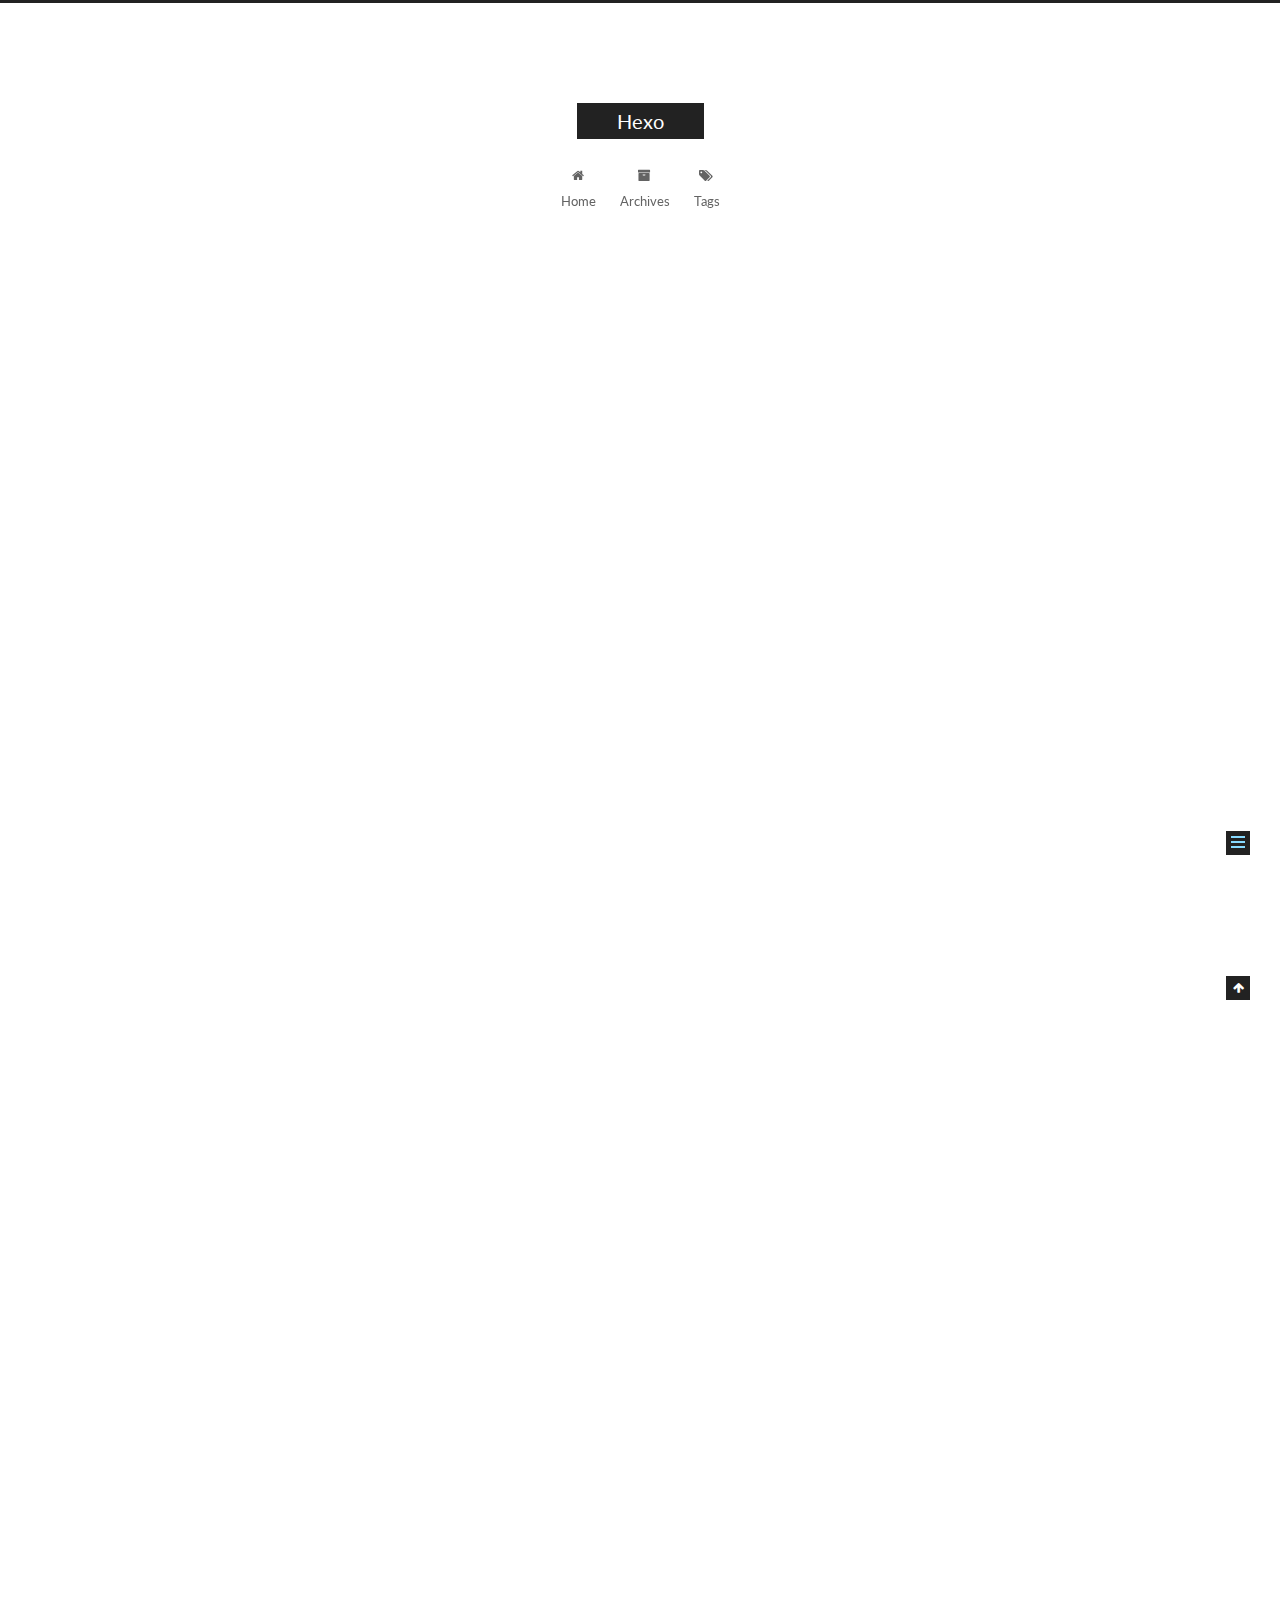
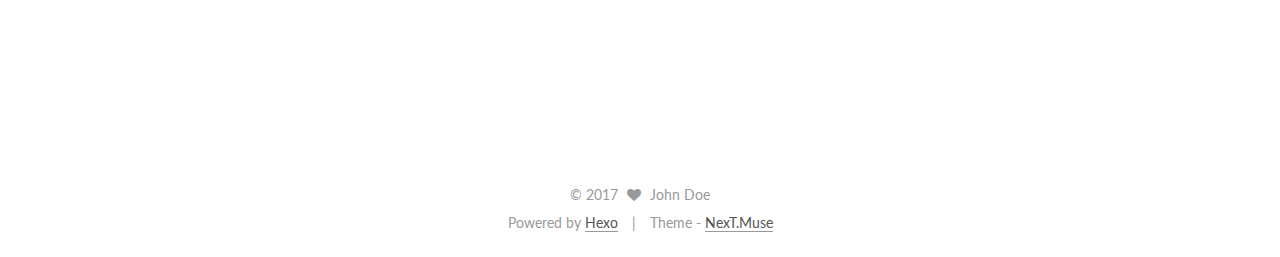
<file: 2017/03/03/Think-in-java-4th/index.html>
<!doctype html>



  


<html class="theme-next muse use-motion" lang="">
<head>
  <meta charset="UTF-8"/>
<meta http-equiv="X-UA-Compatible" content="IE=edge" />
<meta name="viewport" content="width=device-width, initial-scale=1, maximum-scale=1"/>



<meta http-equiv="Cache-Control" content="no-transform" />
<meta http-equiv="Cache-Control" content="no-siteapp" />















  
  
  <link href="/lib/fancybox/source/jquery.fancybox.css?v=2.1.5" rel="stylesheet" type="text/css" />




  
  
  
  

  
    
    
  

  

  

  

  

  
    
    
    <link href="//fonts.googleapis.com/css?family=Lato:300,300italic,400,400italic,700,700italic&subset=latin,latin-ext" rel="stylesheet" type="text/css">
  






<link href="/lib/font-awesome/css/font-awesome.min.css?v=4.6.2" rel="stylesheet" type="text/css" />

<link href="/css/main.css?v=5.1.0" rel="stylesheet" type="text/css" />


  <meta name="keywords" content="Hexo, NexT" />








  <link rel="shortcut icon" type="image/x-icon" href="/favicon.ico?v=5.1.0" />






<meta name="description" content="1.1    面向对象语言的五个特性1.万物皆为对象
2.程序是对象的集合，它们通过发送消息来告知彼此需要做的
3.每个独享都有自己的由其他对象所构成的存储
4.每个对象都拥有其类型
5.某一特定类型的所有对象都可以接收同样的消息
对象具有状态、行为和标识
1.5    使用现有的类合成新的类组合 composition ，如果组合是动态发生的，那么通常称为聚合 aggregation组合通常被视">
<meta property="og:type" content="article">
<meta property="og:title" content="Think in java 4th">
<meta property="og:url" content="http://yoursite.com/2017/03/03/Think-in-java-4th/index.html">
<meta property="og:site_name" content="Hexo">
<meta property="og:description" content="1.1    面向对象语言的五个特性1.万物皆为对象
2.程序是对象的集合，它们通过发送消息来告知彼此需要做的
3.每个独享都有自己的由其他对象所构成的存储
4.每个对象都拥有其类型
5.某一特定类型的所有对象都可以接收同样的消息
对象具有状态、行为和标识
1.5    使用现有的类合成新的类组合 composition ，如果组合是动态发生的，那么通常称为聚合 aggregation组合通常被视">
<meta property="og:updated_time" content="2017-03-04T07:00:27.473Z">
<meta name="twitter:card" content="summary">
<meta name="twitter:title" content="Think in java 4th">
<meta name="twitter:description" content="1.1    面向对象语言的五个特性1.万物皆为对象
2.程序是对象的集合，它们通过发送消息来告知彼此需要做的
3.每个独享都有自己的由其他对象所构成的存储
4.每个对象都拥有其类型
5.某一特定类型的所有对象都可以接收同样的消息
对象具有状态、行为和标识
1.5    使用现有的类合成新的类组合 composition ，如果组合是动态发生的，那么通常称为聚合 aggregation组合通常被视">



<script type="text/javascript" id="hexo.configurations">
  var NexT = window.NexT || {};
  var CONFIG = {
    root: '/',
    scheme: 'Muse',
    sidebar: {"position":"left","display":"post","offset":12,"offset_float":0,"b2t":false,"scrollpercent":false},
    fancybox: true,
    motion: true,
    duoshuo: {
      userId: '0',
      author: 'Author'
    },
    algolia: {
      applicationID: '',
      apiKey: '',
      indexName: '',
      hits: {"per_page":10},
      labels: {"input_placeholder":"Search for Posts","hits_empty":"We didn't find any results for the search: ${query}","hits_stats":"${hits} results found in ${time} ms"}
    }
  };
</script>



  <link rel="canonical" href="http://yoursite.com/2017/03/03/Think-in-java-4th/"/>





  <title> Think in java 4th | Hexo </title>
</head>

<body itemscope itemtype="http://schema.org/WebPage" lang="">

  














  
  
    
  

  <div class="container one-collumn sidebar-position-left page-post-detail ">
    <div class="headband"></div>

    <header id="header" class="header" itemscope itemtype="http://schema.org/WPHeader">
      <div class="header-inner"><div class="site-brand-wrapper">
  <div class="site-meta ">
    

    <div class="custom-logo-site-title">
      <a href="/"  class="brand" rel="start">
        <span class="logo-line-before"><i></i></span>
        <span class="site-title">Hexo</span>
        <span class="logo-line-after"><i></i></span>
      </a>
    </div>
      
        <p class="site-subtitle"></p>
      
  </div>

  <div class="site-nav-toggle">
    <button>
      <span class="btn-bar"></span>
      <span class="btn-bar"></span>
      <span class="btn-bar"></span>
    </button>
  </div>
</div>

<nav class="site-nav">
  

  
    <ul id="menu" class="menu">
      
        
        <li class="menu-item menu-item-home">
          <a href="/" rel="section">
            
              <i class="menu-item-icon fa fa-fw fa-home"></i> <br />
            
            Home
          </a>
        </li>
      
        
        <li class="menu-item menu-item-archives">
          <a href="/archives" rel="section">
            
              <i class="menu-item-icon fa fa-fw fa-archive"></i> <br />
            
            Archives
          </a>
        </li>
      
        
        <li class="menu-item menu-item-tags">
          <a href="/tags" rel="section">
            
              <i class="menu-item-icon fa fa-fw fa-tags"></i> <br />
            
            Tags
          </a>
        </li>
      

      
    </ul>
  

  
</nav>



 </div>
    </header>

    <main id="main" class="main">
      <div class="main-inner">
        <div class="content-wrap">
          <div id="content" class="content">
            

  <div id="posts" class="posts-expand">
    

  

  
  
  

  <article class="post post-type-normal " itemscope itemtype="http://schema.org/Article">
    <link itemprop="mainEntityOfPage" href="http://yoursite.com/2017/03/03/Think-in-java-4th/">

    <span hidden itemprop="author" itemscope itemtype="http://schema.org/Person">
      <meta itemprop="name" content="John Doe">
      <meta itemprop="description" content="">
      <meta itemprop="image" content="/images/avatar.gif">
    </span>

    <span hidden itemprop="publisher" itemscope itemtype="http://schema.org/Organization">
      <meta itemprop="name" content="Hexo">
    </span>

    
      <header class="post-header">

        
        
          <h1 class="post-title" itemprop="name headline">
            
            
              
                Think in java 4th
              
            
          </h1>
        

        <div class="post-meta">
          <span class="post-time">
            
              <span class="post-meta-item-icon">
                <i class="fa fa-calendar-o"></i>
              </span>
              
                <span class="post-meta-item-text">Posted on</span>
              
              <time title="Post created" itemprop="dateCreated datePublished" datetime="2017-03-03T22:04:37+08:00">
                2017-03-03
              </time>
            

            

            
          </span>

          

          
            
          

          
          

          

          

          

        </div>
      </header>
    


    <div class="post-body" itemprop="articleBody">

      
      

      
        <h1 id="1-1-面向对象语言的五个特性"><a href="#1-1-面向对象语言的五个特性" class="headerlink" title="1.1    面向对象语言的五个特性"></a>1.1    面向对象语言的五个特性</h1><p>1.万物皆为对象</p>
<p>2.程序是对象的集合，它们通过发送消息来告知彼此需要做的</p>
<p>3.每个独享都有自己的由其他对象所构成的存储</p>
<p>4.每个对象都拥有其类型</p>
<p>5.某一特定类型的所有对象都可以接收同样的消息</p>
<p>对象具有状态、行为和标识</p>
<h1 id="1-5-使用现有的类合成新的类"><a href="#1-5-使用现有的类合成新的类" class="headerlink" title="1.5    使用现有的类合成新的类"></a>1.5    使用现有的类合成新的类</h1><p>组合 composition ，如果组合是动态发生的，那么通常称为聚合 aggregation<br>组合通常被视为 has-a  拥有关系。</p>
<p>UML  实心菱形  表示组合</p>
<h1 id="1-6"><a href="#1-6" class="headerlink" title="1.6"></a>1.6</h1><p>UML  空心箭头  继承</p>
<p>子类不仅包括父类的所有成员（private成员不可访问）</p>
<h1 id="1-7-面向对象程序设计OOP"><a href="#1-7-面向对象程序设计OOP" class="headerlink" title="1.7    面向对象程序设计OOP"></a>1.7    面向对象程序设计OOP</h1><p>一个非面向对象编程的编译器产生的函数调用会引起所谓的前期绑定，这么做意味着编译器将产生对一个具体函数名字的调用，而运行时将这个调用解析到将要被执行的代码的绝对地址。然而在OOP中，程序直到运行时才能确定代码的地址。</p>
<p>为了解决这个问题，面向对象程序设计语言采用了后期绑定的概念。当向对象发送消息时，被调用的代码直到运行时才能确定。编译器确保被调用方法的存在，并对调用参数和返回值进行类型检查（无法提供此类保证的语言被称为是弱类型的），但是并不知道将被执行的确切代码。</p>
<p>在某些语言中，必须明确地声明希望某个方法具备后期绑定属性所带来的灵活性（C++是使用virtual关键字来实现的）。在这些语言中，方法在默认情况下不是动态绑定的。而在java中，动态绑定是默认行为，不需要添加额外的关键字来实现多态。</p>
<p>为了说明多态，我们要编写一段代码，它忽略类型的具体细节，仅仅和基类进行交互。这段代码和具体类型信息是分离的（decoupled），这样做使代码编写更为简单，也更易于理解。通过继承实现扩展性。<br>将子类作为父类处理，称为向上转型（upcasting）。</p>
<p>一个面向对象程序肯定会在某处包含向上转型，因为这正是将自己从必须知道确切类型中解放出来的关键。</p>
<h1 id="1-8-OOP（除C-）-单根继承"><a href="#1-8-OOP（除C-）-单根继承" class="headerlink" title="1.8    OOP（除C++） 单根继承"></a>1.8    OOP（除C++） 单根继承</h1><p>单根继承结构保证所有的对象都具备某些功能。可以在某个对象上执行某些基本操作。所有对象都可以很容易的在堆上创建，参数传递也得到了极大的简化。</p>
<p>单个继承结构使垃圾回收器的实现变得容易的多，而垃圾收集器正是java相对于c++的重要改进之一。由于所有对象都保证具有其类型信息，因此不会因无法确定对象的类型而陷入僵局。这对于系统级操作（如异常处理）显得尤其重要。</p>
<h1 id="1-9"><a href="#1-9" class="headerlink" title="1.9"></a>1.9</h1><p>通常来说，如果不知道在解决某个特定问题时需要多少对象，或者它们将存活多久，那么就不可能知道如何存储这些对象。如何才能知道需要多少空间来创建这些对象呢？答案是你不可能知道，因为这类信息只有在运行时才能获得。</p>
<p>对于面向对象设计中的大多数问题而言，这个问题的解决方案似乎过于轻率：创建另一种对象类型，这种新的对象类型持有对其他对象的引用。当然，你可以用在大多数语言中都有的数组类型来实现相同的功能。这个通常被称为容器（也称为集合，不过java类库以不同的含义使用“集合”这个术语，所以在此使用“容器”这个词）的新对象，在任何需要时都可以扩充自己以容纳你置于其中的所有东西。</p>
<pre><code>不同容器提供了不同类型的接口和外部行为
不同的容器对于某些操作有不同的效率
ArrayList，随机访问元素是一个花费固定时间的操作
LinkedList，随机访问元素需要在链表上移动，访问越靠近表尾的元素，花费的时间越长
</code></pre><h2 id="参数化类型"><a href="#参数化类型" class="headerlink" title="参数化类型"></a>参数化类型</h2><p>在JavaSE5出现之前，容器存储的对象都只具有java中的通用类型：Object。<br>向上转型是安全的，除非确切知道所要处理对象的类型，否则向下转型几乎是不安全的<br>参数化类型机制（泛型）</p>
<h1 id="1-10-对象的创建和生命周期"><a href="#1-10-对象的创建和生命周期" class="headerlink" title="1.10 对象的创建和生命周期"></a>1.10 对象的创建和生命周期</h1><p>在使用对象时，最关键的问题便是它们的生成和销毁方式。每个对象为了生存都需要资源，尤其是内存。当我们不在需要一个对象时，它必须被清理掉，使其占有的资源可以被释放和重用。</p>
<p>对象的数据位于何处？怎样控制对象的生命周期？ c++认为效率是最重要的议题，所以给程序员提供了选择的权利。为了追求最大的执行速度，对象的存储空间和生命周期可以在编写程序时确定，这可以通过将对象置于堆栈或静态存储区域来实现。必须在编写程序时知道对象确切的数量、生命周期和类型。</p>
<p>第二种方式是在被称为堆的内存池中动态地创建对象。在这种方式中，直到运行时才知道需要多少对象， 它们的生命周期如何，以及它们的具体类型是什么。这些问题的答案只能在程序运行时相关代码被执行的时候才能确定。如果需要一个新对象，可以在需要的时刻直接在堆中创建。因为存储空间是在运行时刻被动态管理的，所以需要大量的时间在堆中分配存储空间，这可能远远大于在堆栈中创建存储空间的时间。在堆栈中创建存储空间和释放存储空间通常个需要一条汇编指令即可，分别对应将栈顶指针向下移动和将栈顶指针向上移动。创建堆存储空间的时间依赖于存储机制的设计。</p>
<p>动态方式有这样一个一般性的逻辑假设：对象趋向于变得复杂，所以查找和释放存储空间的开销不会对对象的创建造成重大冲击。</p>
<p>Java完全采用了动态内存分配方式（基本类型是一种特例）<br>。<br>垃圾收集器“知道”对象何时不再被使用，并自动释放对象占用的内存。这一点同所有对象都是继承自单根object以及只能以一种方式创建对象（在堆上创建）这两个特性结合起来。使得用java编程非常简单。</p>
<h1 id="1-11-异常"><a href="#1-11-异常" class="headerlink" title="1.11     异常"></a>1.11     异常</h1><p>异常不能够忽略<br>异常处理不是面向对象的特征–尽管在面向对象语言中异常常被表示成一个对象。</p>
<h1 id="1-12-并发编程"><a href="#1-12-并发编程" class="headerlink" title="1.12    并发编程"></a>1.12    并发编程</h1>
      
    </div>

    <div>
      
        

      
    </div>

    <div>
      
        

      
    </div>


    <footer class="post-footer">
      

      
        
      

      
        <div class="post-nav">
          <div class="post-nav-next post-nav-item">
            
              <a href="/2017/03/03/Apache-Shiro简介/" rel="next" title="Apache Shiro简介">
                <i class="fa fa-chevron-left"></i> Apache Shiro简介
              </a>
            
          </div>

          <span class="post-nav-divider"></span>

          <div class="post-nav-prev post-nav-item">
            
              <a href="/2017/03/04/GOF设计模式/" rel="prev" title="GOF设计模式">
                GOF设计模式 <i class="fa fa-chevron-right"></i>
              </a>
            
          </div>
        </div>
      

      
      
    </footer>
  </article>



    <div class="post-spread">
      
    </div>
  </div>

          
          </div>
          


          
  <div class="comments" id="comments">
    
  </div>


        </div>
        
          
  
  <div class="sidebar-toggle">
    <div class="sidebar-toggle-line-wrap">
      <span class="sidebar-toggle-line sidebar-toggle-line-first"></span>
      <span class="sidebar-toggle-line sidebar-toggle-line-middle"></span>
      <span class="sidebar-toggle-line sidebar-toggle-line-last"></span>
    </div>
  </div>

  <aside id="sidebar" class="sidebar">
    <div class="sidebar-inner">

      

      
        <ul class="sidebar-nav motion-element">
          <li class="sidebar-nav-toc sidebar-nav-active" data-target="post-toc-wrap" >
            Table of Contents
          </li>
          <li class="sidebar-nav-overview" data-target="site-overview">
            Overview
          </li>
        </ul>
      

      <section class="site-overview sidebar-panel">
        <div class="site-author motion-element" itemprop="author" itemscope itemtype="http://schema.org/Person">
          <img class="site-author-image" itemprop="image"
               src="/images/avatar.gif"
               alt="John Doe" />
          <p class="site-author-name" itemprop="name">John Doe</p>
           
              <p class="site-description motion-element" itemprop="description"></p>
          
        </div>
        <nav class="site-state motion-element">

          
            <div class="site-state-item site-state-posts">
              <a href="/archives">
                <span class="site-state-item-count">7</span>
                <span class="site-state-item-name">posts</span>
              </a>
            </div>
          

          

          

        </nav>

        

        <div class="links-of-author motion-element">
          
        </div>

        
        

        
        

        


      </section>

      
      <!--noindex-->
        <section class="post-toc-wrap motion-element sidebar-panel sidebar-panel-active">
          <div class="post-toc">

            
              
            

            
              <div class="post-toc-content"><ol class="nav"><li class="nav-item nav-level-1"><a class="nav-link" href="#1-1-面向对象语言的五个特性"><span class="nav-number">1.</span> <span class="nav-text">1.1    面向对象语言的五个特性</span></a></li><li class="nav-item nav-level-1"><a class="nav-link" href="#1-5-使用现有的类合成新的类"><span class="nav-number">2.</span> <span class="nav-text">1.5    使用现有的类合成新的类</span></a></li><li class="nav-item nav-level-1"><a class="nav-link" href="#1-6"><span class="nav-number">3.</span> <span class="nav-text">1.6</span></a></li><li class="nav-item nav-level-1"><a class="nav-link" href="#1-7-面向对象程序设计OOP"><span class="nav-number">4.</span> <span class="nav-text">1.7    面向对象程序设计OOP</span></a></li><li class="nav-item nav-level-1"><a class="nav-link" href="#1-8-OOP（除C-）-单根继承"><span class="nav-number">5.</span> <span class="nav-text">1.8    OOP（除C++） 单根继承</span></a></li><li class="nav-item nav-level-1"><a class="nav-link" href="#1-9"><span class="nav-number">6.</span> <span class="nav-text">1.9</span></a><ol class="nav-child"><li class="nav-item nav-level-2"><a class="nav-link" href="#参数化类型"><span class="nav-number">6.1.</span> <span class="nav-text">参数化类型</span></a></li></ol></li><li class="nav-item nav-level-1"><a class="nav-link" href="#1-10-对象的创建和生命周期"><span class="nav-number">7.</span> <span class="nav-text">1.10 对象的创建和生命周期</span></a></li><li class="nav-item nav-level-1"><a class="nav-link" href="#1-11-异常"><span class="nav-number">8.</span> <span class="nav-text">1.11     异常</span></a></li><li class="nav-item nav-level-1"><a class="nav-link" href="#1-12-并发编程"><span class="nav-number">9.</span> <span class="nav-text">1.12    并发编程</span></a></li></ol></div>
            

          </div>
        </section>
      <!--/noindex-->
      

      

    </div>
  </aside>


        
      </div>
    </main>

    <footer id="footer" class="footer">
      <div class="footer-inner">
        <div class="copyright" >
  
  &copy; 
  <span itemprop="copyrightYear">2017</span>
  <span class="with-love">
    <i class="fa fa-heart"></i>
  </span>
  <span class="author" itemprop="copyrightHolder">John Doe</span>
</div>


<div class="powered-by">
  Powered by <a class="theme-link" href="https://hexo.io">Hexo</a>
</div>

<div class="theme-info">
  Theme -
  <a class="theme-link" href="https://github.com/iissnan/hexo-theme-next">
    NexT.Muse
  </a>
</div>


        

        
      </div>
    </footer>

    
      <div class="back-to-top">
        <i class="fa fa-arrow-up"></i>
        
      </div>
    
    
  </div>

  

<script type="text/javascript">
  if (Object.prototype.toString.call(window.Promise) !== '[object Function]') {
    window.Promise = null;
  }
</script>









  




  
  <script type="text/javascript" src="/lib/jquery/index.js?v=2.1.3"></script>

  
  <script type="text/javascript" src="/lib/fastclick/lib/fastclick.min.js?v=1.0.6"></script>

  
  <script type="text/javascript" src="/lib/jquery_lazyload/jquery.lazyload.js?v=1.9.7"></script>

  
  <script type="text/javascript" src="/lib/velocity/velocity.min.js?v=1.2.1"></script>

  
  <script type="text/javascript" src="/lib/velocity/velocity.ui.min.js?v=1.2.1"></script>

  
  <script type="text/javascript" src="/lib/fancybox/source/jquery.fancybox.pack.js?v=2.1.5"></script>


  


  <script type="text/javascript" src="/js/src/utils.js?v=5.1.0"></script>

  <script type="text/javascript" src="/js/src/motion.js?v=5.1.0"></script>



  
  

  
  <script type="text/javascript" src="/js/src/scrollspy.js?v=5.1.0"></script>
<script type="text/javascript" src="/js/src/post-details.js?v=5.1.0"></script>



  


  <script type="text/javascript" src="/js/src/bootstrap.js?v=5.1.0"></script>



  



  




	





  





  





  



  
  

  

  

  

  


  

</body>
</html>
</file>
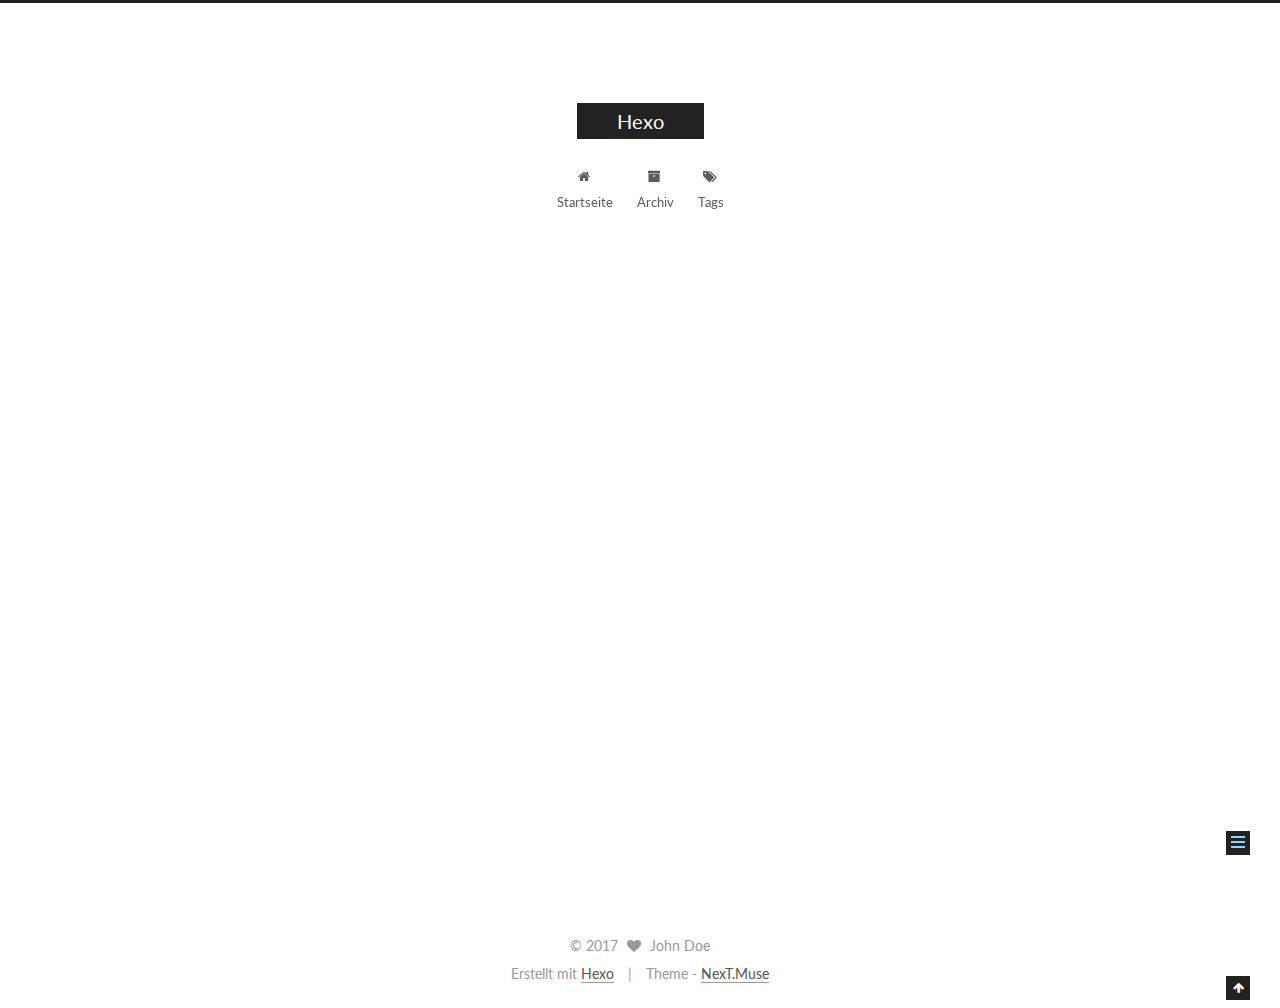
<file: 2017/03/04/markdown语法/index.html>
<!doctype html>



  


<html class="theme-next muse use-motion" lang="">
<head>
  <meta charset="UTF-8"/>
<meta http-equiv="X-UA-Compatible" content="IE=edge" />
<meta name="viewport" content="width=device-width, initial-scale=1, maximum-scale=1"/>



<meta http-equiv="Cache-Control" content="no-transform" />
<meta http-equiv="Cache-Control" content="no-siteapp" />















  
  
  <link href="/lib/fancybox/source/jquery.fancybox.css?v=2.1.5" rel="stylesheet" type="text/css" />




  
  
  
  

  
    
    
  

  

  

  

  

  
    
    
    <link href="//fonts.googleapis.com/css?family=Lato:300,300italic,400,400italic,700,700italic&subset=latin,latin-ext" rel="stylesheet" type="text/css">
  






<link href="/lib/font-awesome/css/font-awesome.min.css?v=4.6.2" rel="stylesheet" type="text/css" />

<link href="/css/main.css?v=5.1.0" rel="stylesheet" type="text/css" />


  <meta name="keywords" content="Hexo, NexT" />








  <link rel="shortcut icon" type="image/x-icon" href="/favicon.ico?v=5.1.0" />






<meta name="description" content="Markdown 语法说明 (简体中文版)
Markdown有道云语法
Some of the key兼容 HTML不在 Markdown 涵盖范围之内的标签，都可以直接在文档里面用 HTML 撰写。不需要额外标注这是 HTML 或是 Markdown；只要直接加标签就可以了。">
<meta property="og:type" content="article">
<meta property="og:title" content="markdown语法">
<meta property="og:url" content="http://yoursite.com/2017/03/04/markdown语法/index.html">
<meta property="og:site_name" content="Hexo">
<meta property="og:description" content="Markdown 语法说明 (简体中文版)
Markdown有道云语法
Some of the key兼容 HTML不在 Markdown 涵盖范围之内的标签，都可以直接在文档里面用 HTML 撰写。不需要额外标注这是 HTML 或是 Markdown；只要直接加标签就可以了。">
<meta property="og:updated_time" content="2017-03-06T03:05:44.063Z">
<meta name="twitter:card" content="summary">
<meta name="twitter:title" content="markdown语法">
<meta name="twitter:description" content="Markdown 语法说明 (简体中文版)
Markdown有道云语法
Some of the key兼容 HTML不在 Markdown 涵盖范围之内的标签，都可以直接在文档里面用 HTML 撰写。不需要额外标注这是 HTML 或是 Markdown；只要直接加标签就可以了。">



<script type="text/javascript" id="hexo.configurations">
  var NexT = window.NexT || {};
  var CONFIG = {
    root: '/',
    scheme: 'Muse',
    sidebar: {"position":"left","display":"post","offset":12,"offset_float":0,"b2t":false,"scrollpercent":false},
    fancybox: true,
    motion: true,
    duoshuo: {
      userId: '0',
      author: 'Author'
    },
    algolia: {
      applicationID: '',
      apiKey: '',
      indexName: '',
      hits: {"per_page":10},
      labels: {"input_placeholder":"Search for Posts","hits_empty":"We didn't find any results for the search: ${query}","hits_stats":"${hits} results found in ${time} ms"}
    }
  };
</script>



  <link rel="canonical" href="http://yoursite.com/2017/03/04/markdown语法/"/>





  <title> markdown语法 | Hexo </title>
</head>

<body itemscope itemtype="http://schema.org/WebPage" lang="">

  














  
  
    
  

  <div class="container one-collumn sidebar-position-left page-post-detail ">
    <div class="headband"></div>

    <header id="header" class="header" itemscope itemtype="http://schema.org/WPHeader">
      <div class="header-inner"><div class="site-brand-wrapper">
  <div class="site-meta ">
    

    <div class="custom-logo-site-title">
      <a href="/"  class="brand" rel="start">
        <span class="logo-line-before"><i></i></span>
        <span class="site-title">Hexo</span>
        <span class="logo-line-after"><i></i></span>
      </a>
    </div>
      
        <p class="site-subtitle"></p>
      
  </div>

  <div class="site-nav-toggle">
    <button>
      <span class="btn-bar"></span>
      <span class="btn-bar"></span>
      <span class="btn-bar"></span>
    </button>
  </div>
</div>

<nav class="site-nav">
  

  
    <ul id="menu" class="menu">
      
        
        <li class="menu-item menu-item-home">
          <a href="/" rel="section">
            
              <i class="menu-item-icon fa fa-fw fa-home"></i> <br />
            
            Startseite
          </a>
        </li>
      
        
        <li class="menu-item menu-item-archives">
          <a href="/archives" rel="section">
            
              <i class="menu-item-icon fa fa-fw fa-archive"></i> <br />
            
            Archiv
          </a>
        </li>
      
        
        <li class="menu-item menu-item-tags">
          <a href="/tags" rel="section">
            
              <i class="menu-item-icon fa fa-fw fa-tags"></i> <br />
            
            Tags
          </a>
        </li>
      

      
    </ul>
  

  
</nav>



 </div>
    </header>

    <main id="main" class="main">
      <div class="main-inner">
        <div class="content-wrap">
          <div id="content" class="content">
            

  <div id="posts" class="posts-expand">
    

  

  
  
  

  <article class="post post-type-normal " itemscope itemtype="http://schema.org/Article">
    <link itemprop="mainEntityOfPage" href="http://yoursite.com/2017/03/04/markdown语法/">

    <span hidden itemprop="author" itemscope itemtype="http://schema.org/Person">
      <meta itemprop="name" content="John Doe">
      <meta itemprop="description" content="">
      <meta itemprop="image" content="/images/avatar.gif">
    </span>

    <span hidden itemprop="publisher" itemscope itemtype="http://schema.org/Organization">
      <meta itemprop="name" content="Hexo">
    </span>

    
      <header class="post-header">

        
        
          <h1 class="post-title" itemprop="name headline">
            
            
              
                markdown语法
              
            
          </h1>
        

        <div class="post-meta">
          <span class="post-time">
            
              <span class="post-meta-item-icon">
                <i class="fa fa-calendar-o"></i>
              </span>
              
                <span class="post-meta-item-text">Veröffentlicht am</span>
              
              <time title="Post created" itemprop="dateCreated datePublished" datetime="2017-03-04T14:41:07+08:00">
                2017-03-04
              </time>
            

            

            
          </span>

          

          
            
          

          
          

          

          

          

        </div>
      </header>
    


    <div class="post-body" itemprop="articleBody">

      
      

      
        <p><a href="http://www.appinn.com/markdown/" target="_blank" rel="external">Markdown 语法说明 (简体中文版)</a></p>
<p><a href="http://note.youdao.com/iyoudao/?p=2411" target="_blank" rel="external">Markdown有道云语法</a></p>
<h1 id="Some-of-the-key"><a href="#Some-of-the-key" class="headerlink" title="Some of the key"></a>Some of the key</h1><h2 id="兼容-HTML"><a href="#兼容-HTML" class="headerlink" title="兼容 HTML"></a>兼容 HTML</h2><p>不在 Markdown 涵盖范围之内的标签，都可以直接在文档里面用 HTML 撰写。不需要额外标注这是 HTML 或是 Markdown；只要直接加标签就可以了。</p>

      
    </div>

    <div>
      
        

      
    </div>

    <div>
      
        

      
    </div>


    <footer class="post-footer">
      

      
        
      

      
        <div class="post-nav">
          <div class="post-nav-next post-nav-item">
            
              <a href="/2017/03/03/Apache-Shiro简介/" rel="next" title="Apache Shiro简介">
                <i class="fa fa-chevron-left"></i> Apache Shiro简介
              </a>
            
          </div>

          <span class="post-nav-divider"></span>

          <div class="post-nav-prev post-nav-item">
            
              <a href="/2017/03/07/Maven/" rel="prev" title="Maven">
                Maven <i class="fa fa-chevron-right"></i>
              </a>
            
          </div>
        </div>
      

      
      
    </footer>
  </article>



    <div class="post-spread">
      
    </div>
  </div>

          
          </div>
          


          
  <div class="comments" id="comments">
    
  </div>


        </div>
        
          
  
  <div class="sidebar-toggle">
    <div class="sidebar-toggle-line-wrap">
      <span class="sidebar-toggle-line sidebar-toggle-line-first"></span>
      <span class="sidebar-toggle-line sidebar-toggle-line-middle"></span>
      <span class="sidebar-toggle-line sidebar-toggle-line-last"></span>
    </div>
  </div>

  <aside id="sidebar" class="sidebar">
    <div class="sidebar-inner">

      

      
        <ul class="sidebar-nav motion-element">
          <li class="sidebar-nav-toc sidebar-nav-active" data-target="post-toc-wrap" >
            Inhaltsverzeichnis
          </li>
          <li class="sidebar-nav-overview" data-target="site-overview">
            Übersicht
          </li>
        </ul>
      

      <section class="site-overview sidebar-panel">
        <div class="site-author motion-element" itemprop="author" itemscope itemtype="http://schema.org/Person">
          <img class="site-author-image" itemprop="image"
               src="/images/avatar.gif"
               alt="John Doe" />
          <p class="site-author-name" itemprop="name">John Doe</p>
           
              <p class="site-description motion-element" itemprop="description"></p>
          
        </div>
        <nav class="site-state motion-element">

          
            <div class="site-state-item site-state-posts">
              <a href="/archives">
                <span class="site-state-item-count">6</span>
                <span class="site-state-item-name">Artikel</span>
              </a>
            </div>
          

          

          

        </nav>

        

        <div class="links-of-author motion-element">
          
        </div>

        
        

        
        

        


      </section>

      
      <!--noindex-->
        <section class="post-toc-wrap motion-element sidebar-panel sidebar-panel-active">
          <div class="post-toc">

            
              
            

            
              <div class="post-toc-content"><ol class="nav"><li class="nav-item nav-level-1"><a class="nav-link" href="#Some-of-the-key"><span class="nav-number">1.</span> <span class="nav-text">Some of the key</span></a><ol class="nav-child"><li class="nav-item nav-level-2"><a class="nav-link" href="#兼容-HTML"><span class="nav-number">1.1.</span> <span class="nav-text">兼容 HTML</span></a></li></ol></li></ol></div>
            

          </div>
        </section>
      <!--/noindex-->
      

      

    </div>
  </aside>


        
      </div>
    </main>

    <footer id="footer" class="footer">
      <div class="footer-inner">
        <div class="copyright" >
  
  &copy; 
  <span itemprop="copyrightYear">2017</span>
  <span class="with-love">
    <i class="fa fa-heart"></i>
  </span>
  <span class="author" itemprop="copyrightHolder">John Doe</span>
</div>


<div class="powered-by">
  Erstellt mit  <a class="theme-link" href="https://hexo.io">Hexo</a>
</div>

<div class="theme-info">
  Theme -
  <a class="theme-link" href="https://github.com/iissnan/hexo-theme-next">
    NexT.Muse
  </a>
</div>


        

        
      </div>
    </footer>

    
      <div class="back-to-top">
        <i class="fa fa-arrow-up"></i>
        
      </div>
    
    
  </div>

  

<script type="text/javascript">
  if (Object.prototype.toString.call(window.Promise) !== '[object Function]') {
    window.Promise = null;
  }
</script>









  




  
  <script type="text/javascript" src="/lib/jquery/index.js?v=2.1.3"></script>

  
  <script type="text/javascript" src="/lib/fastclick/lib/fastclick.min.js?v=1.0.6"></script>

  
  <script type="text/javascript" src="/lib/jquery_lazyload/jquery.lazyload.js?v=1.9.7"></script>

  
  <script type="text/javascript" src="/lib/velocity/velocity.min.js?v=1.2.1"></script>

  
  <script type="text/javascript" src="/lib/velocity/velocity.ui.min.js?v=1.2.1"></script>

  
  <script type="text/javascript" src="/lib/fancybox/source/jquery.fancybox.pack.js?v=2.1.5"></script>


  


  <script type="text/javascript" src="/js/src/utils.js?v=5.1.0"></script>

  <script type="text/javascript" src="/js/src/motion.js?v=5.1.0"></script>



  
  

  
  <script type="text/javascript" src="/js/src/scrollspy.js?v=5.1.0"></script>
<script type="text/javascript" src="/js/src/post-details.js?v=5.1.0"></script>



  


  <script type="text/javascript" src="/js/src/bootstrap.js?v=5.1.0"></script>



  



  




	





  





  





  



  
  

  

  

  

  


  

</body>
</html>
</file>
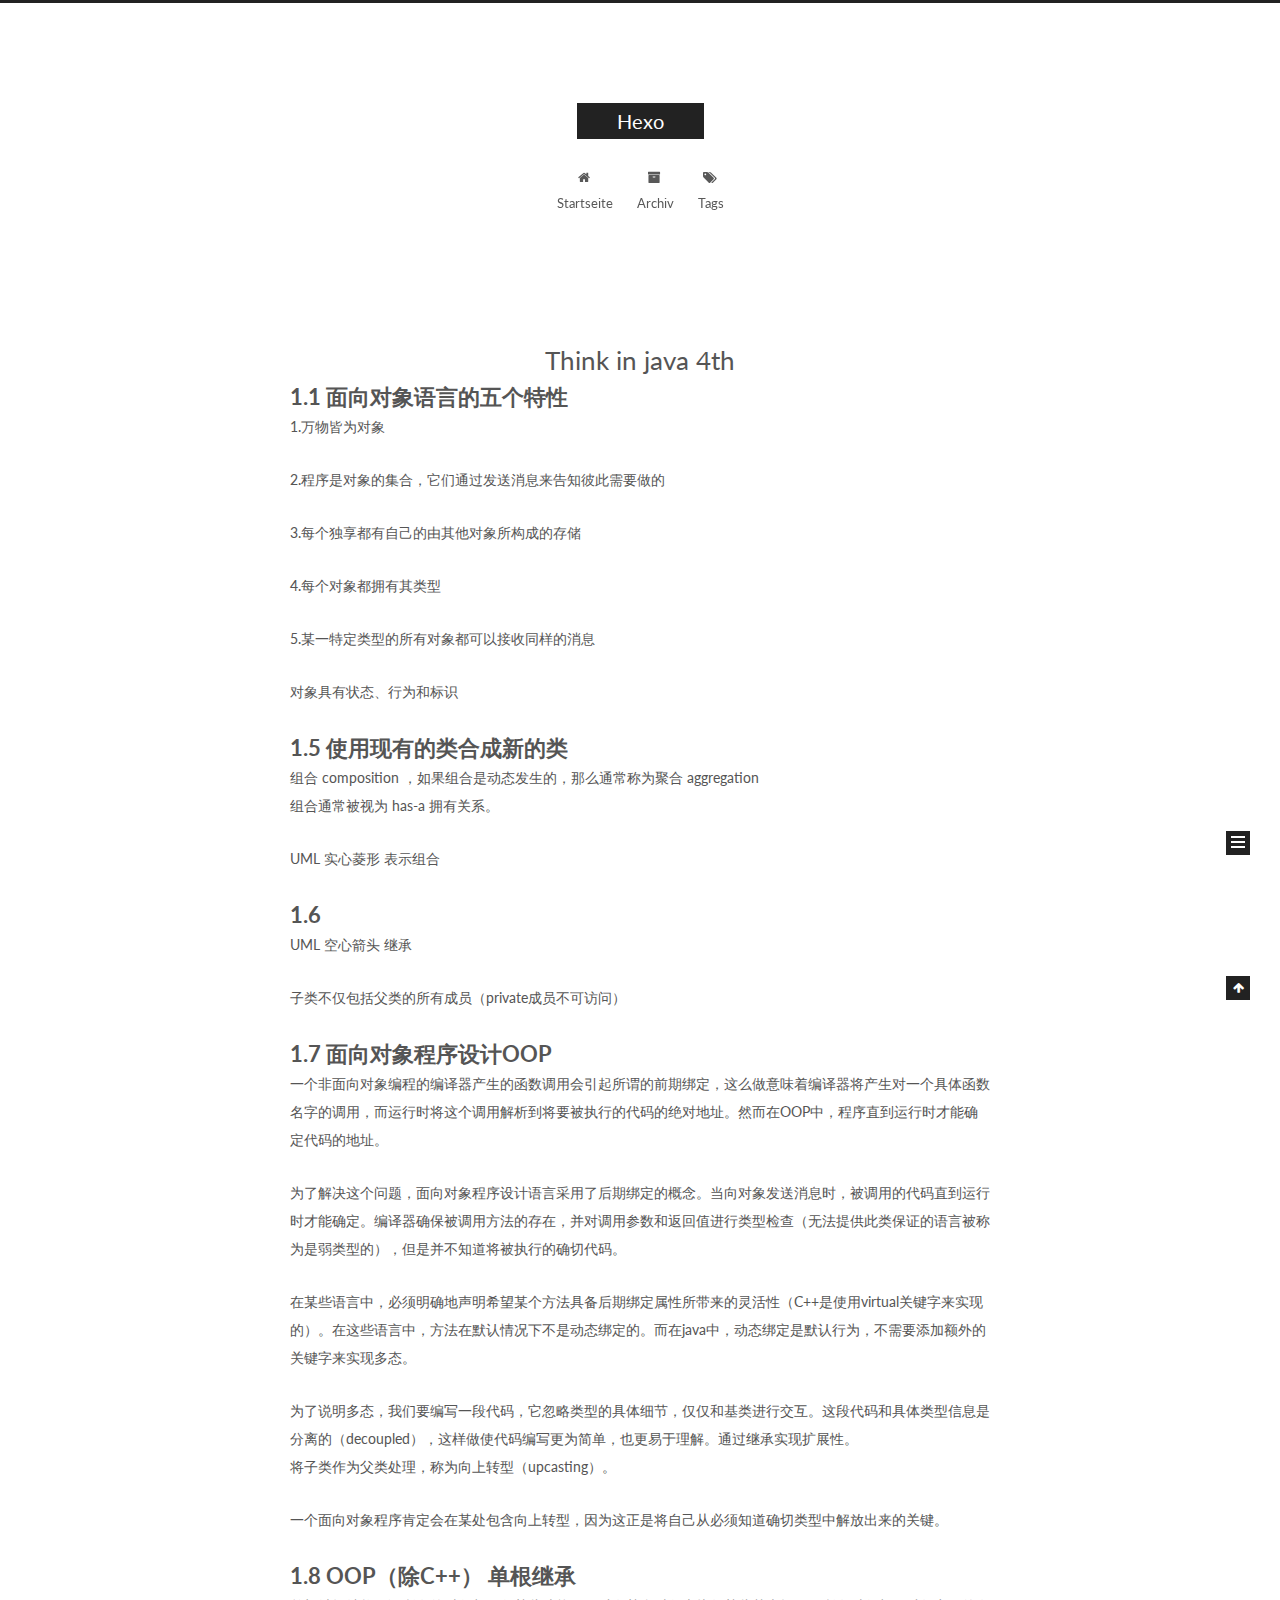
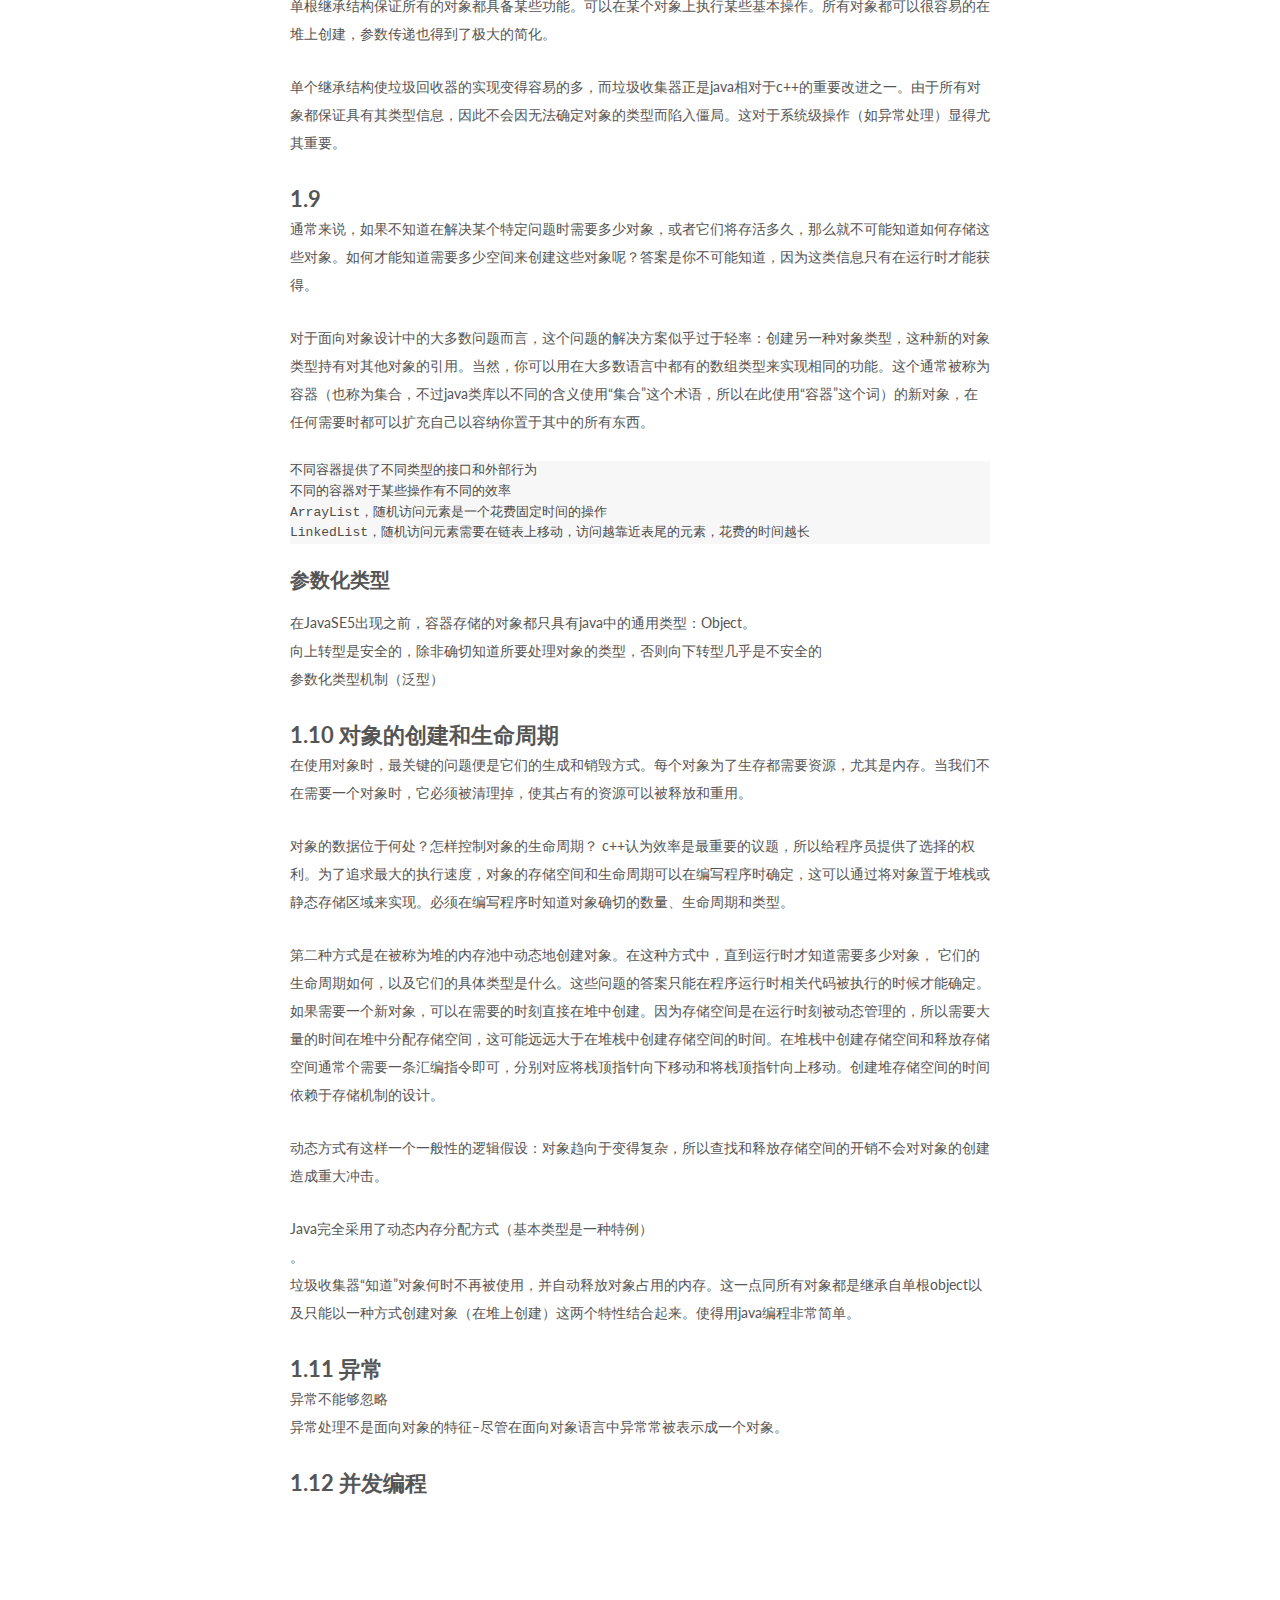
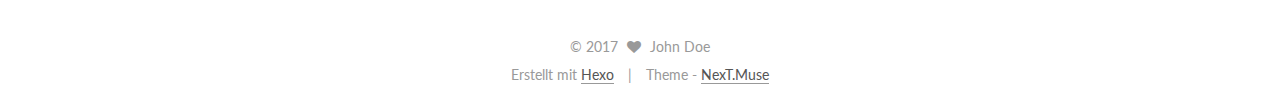
<file: not deploy/Think-in-java-4th.html>
<!doctype html>



  


<html class="theme-next muse use-motion" lang="">
<head>
  <meta charset="UTF-8"/>
<meta http-equiv="X-UA-Compatible" content="IE=edge" />
<meta name="viewport" content="width=device-width, initial-scale=1, maximum-scale=1"/>



<meta http-equiv="Cache-Control" content="no-transform" />
<meta http-equiv="Cache-Control" content="no-siteapp" />















  
  
  <link href="/lib/fancybox/source/jquery.fancybox.css?v=2.1.5" rel="stylesheet" type="text/css" />




  
  
  
  

  
    
    
  

  

  

  

  

  
    
    
    <link href="//fonts.googleapis.com/css?family=Lato:300,300italic,400,400italic,700,700italic&subset=latin,latin-ext" rel="stylesheet" type="text/css">
  






<link href="/lib/font-awesome/css/font-awesome.min.css?v=4.6.2" rel="stylesheet" type="text/css" />

<link href="/css/main.css?v=5.1.0" rel="stylesheet" type="text/css" />


  <meta name="keywords" content="Hexo, NexT" />








  <link rel="shortcut icon" type="image/x-icon" href="/favicon.ico?v=5.1.0" />






<meta name="description" content="1.1    面向对象语言的五个特性1.万物皆为对象
2.程序是对象的集合，它们通过发送消息来告知彼此需要做的
3.每个独享都有自己的由其他对象所构成的存储
4.每个对象都拥有其类型
5.某一特定类型的所有对象都可以接收同样的消息
对象具有状态、行为和标识
1.5    使用现有的类合成新的类组合 composition ，如果组合是动态发生的，那么通常称为聚合 aggregation组合通常被视">
<meta property="og:type" content="website">
<meta property="og:title" content="Think in java 4th">
<meta property="og:url" content="http://yoursite.com/not deploy/Think-in-java-4th.html">
<meta property="og:site_name" content="Hexo">
<meta property="og:description" content="1.1    面向对象语言的五个特性1.万物皆为对象
2.程序是对象的集合，它们通过发送消息来告知彼此需要做的
3.每个独享都有自己的由其他对象所构成的存储
4.每个对象都拥有其类型
5.某一特定类型的所有对象都可以接收同样的消息
对象具有状态、行为和标识
1.5    使用现有的类合成新的类组合 composition ，如果组合是动态发生的，那么通常称为聚合 aggregation组合通常被视">
<meta property="og:updated_time" content="2017-03-04T07:00:27.473Z">
<meta name="twitter:card" content="summary">
<meta name="twitter:title" content="Think in java 4th">
<meta name="twitter:description" content="1.1    面向对象语言的五个特性1.万物皆为对象
2.程序是对象的集合，它们通过发送消息来告知彼此需要做的
3.每个独享都有自己的由其他对象所构成的存储
4.每个对象都拥有其类型
5.某一特定类型的所有对象都可以接收同样的消息
对象具有状态、行为和标识
1.5    使用现有的类合成新的类组合 composition ，如果组合是动态发生的，那么通常称为聚合 aggregation组合通常被视">



<script type="text/javascript" id="hexo.configurations">
  var NexT = window.NexT || {};
  var CONFIG = {
    root: '/',
    scheme: 'Muse',
    sidebar: {"position":"left","display":"post","offset":12,"offset_float":0,"b2t":false,"scrollpercent":false},
    fancybox: true,
    motion: true,
    duoshuo: {
      userId: '0',
      author: 'Author'
    },
    algolia: {
      applicationID: '',
      apiKey: '',
      indexName: '',
      hits: {"per_page":10},
      labels: {"input_placeholder":"Search for Posts","hits_empty":"We didn't find any results for the search: ${query}","hits_stats":"${hits} results found in ${time} ms"}
    }
  };
</script>



  <link rel="canonical" href="http://yoursite.com/not deploy/Think-in-java-4th.html"/>





  <title>
  

  
    Think in java 4th | Hexo
  
</title>
</head>

<body itemscope itemtype="http://schema.org/WebPage" lang="">

  














  
  
    
  

  <div class="container one-collumn sidebar-position-left  ">
    <div class="headband"></div>

    <header id="header" class="header" itemscope itemtype="http://schema.org/WPHeader">
      <div class="header-inner"><div class="site-brand-wrapper">
  <div class="site-meta ">
    

    <div class="custom-logo-site-title">
      <a href="/"  class="brand" rel="start">
        <span class="logo-line-before"><i></i></span>
        <span class="site-title">Hexo</span>
        <span class="logo-line-after"><i></i></span>
      </a>
    </div>
      
        <p class="site-subtitle"></p>
      
  </div>

  <div class="site-nav-toggle">
    <button>
      <span class="btn-bar"></span>
      <span class="btn-bar"></span>
      <span class="btn-bar"></span>
    </button>
  </div>
</div>

<nav class="site-nav">
  

  
    <ul id="menu" class="menu">
      
        
        <li class="menu-item menu-item-home">
          <a href="/" rel="section">
            
              <i class="menu-item-icon fa fa-fw fa-home"></i> <br />
            
            Startseite
          </a>
        </li>
      
        
        <li class="menu-item menu-item-archives">
          <a href="/archives" rel="section">
            
              <i class="menu-item-icon fa fa-fw fa-archive"></i> <br />
            
            Archiv
          </a>
        </li>
      
        
        <li class="menu-item menu-item-tags">
          <a href="/tags" rel="section">
            
              <i class="menu-item-icon fa fa-fw fa-tags"></i> <br />
            
            Tags
          </a>
        </li>
      

      
    </ul>
  

  
</nav>



 </div>
    </header>

    <main id="main" class="main">
      <div class="main-inner">
        <div class="content-wrap">
          <div id="content" class="content">
            

  <div id="posts" class="posts-expand">
  <header class="post-header">

	<h1 class="post-title" itemprop="name headline">Think in java 4th</h1>



</header>

    
    
      <h1 id="1-1-面向对象语言的五个特性"><a href="#1-1-面向对象语言的五个特性" class="headerlink" title="1.1    面向对象语言的五个特性"></a>1.1    面向对象语言的五个特性</h1><p>1.万物皆为对象</p>
<p>2.程序是对象的集合，它们通过发送消息来告知彼此需要做的</p>
<p>3.每个独享都有自己的由其他对象所构成的存储</p>
<p>4.每个对象都拥有其类型</p>
<p>5.某一特定类型的所有对象都可以接收同样的消息</p>
<p>对象具有状态、行为和标识</p>
<h1 id="1-5-使用现有的类合成新的类"><a href="#1-5-使用现有的类合成新的类" class="headerlink" title="1.5    使用现有的类合成新的类"></a>1.5    使用现有的类合成新的类</h1><p>组合 composition ，如果组合是动态发生的，那么通常称为聚合 aggregation<br>组合通常被视为 has-a  拥有关系。</p>
<p>UML  实心菱形  表示组合</p>
<h1 id="1-6"><a href="#1-6" class="headerlink" title="1.6"></a>1.6</h1><p>UML  空心箭头  继承</p>
<p>子类不仅包括父类的所有成员（private成员不可访问）</p>
<h1 id="1-7-面向对象程序设计OOP"><a href="#1-7-面向对象程序设计OOP" class="headerlink" title="1.7    面向对象程序设计OOP"></a>1.7    面向对象程序设计OOP</h1><p>一个非面向对象编程的编译器产生的函数调用会引起所谓的前期绑定，这么做意味着编译器将产生对一个具体函数名字的调用，而运行时将这个调用解析到将要被执行的代码的绝对地址。然而在OOP中，程序直到运行时才能确定代码的地址。</p>
<p>为了解决这个问题，面向对象程序设计语言采用了后期绑定的概念。当向对象发送消息时，被调用的代码直到运行时才能确定。编译器确保被调用方法的存在，并对调用参数和返回值进行类型检查（无法提供此类保证的语言被称为是弱类型的），但是并不知道将被执行的确切代码。</p>
<p>在某些语言中，必须明确地声明希望某个方法具备后期绑定属性所带来的灵活性（C++是使用virtual关键字来实现的）。在这些语言中，方法在默认情况下不是动态绑定的。而在java中，动态绑定是默认行为，不需要添加额外的关键字来实现多态。</p>
<p>为了说明多态，我们要编写一段代码，它忽略类型的具体细节，仅仅和基类进行交互。这段代码和具体类型信息是分离的（decoupled），这样做使代码编写更为简单，也更易于理解。通过继承实现扩展性。<br>将子类作为父类处理，称为向上转型（upcasting）。</p>
<p>一个面向对象程序肯定会在某处包含向上转型，因为这正是将自己从必须知道确切类型中解放出来的关键。</p>
<h1 id="1-8-OOP（除C-）-单根继承"><a href="#1-8-OOP（除C-）-单根继承" class="headerlink" title="1.8    OOP（除C++） 单根继承"></a>1.8    OOP（除C++） 单根继承</h1><p>单根继承结构保证所有的对象都具备某些功能。可以在某个对象上执行某些基本操作。所有对象都可以很容易的在堆上创建，参数传递也得到了极大的简化。</p>
<p>单个继承结构使垃圾回收器的实现变得容易的多，而垃圾收集器正是java相对于c++的重要改进之一。由于所有对象都保证具有其类型信息，因此不会因无法确定对象的类型而陷入僵局。这对于系统级操作（如异常处理）显得尤其重要。</p>
<h1 id="1-9"><a href="#1-9" class="headerlink" title="1.9"></a>1.9</h1><p>通常来说，如果不知道在解决某个特定问题时需要多少对象，或者它们将存活多久，那么就不可能知道如何存储这些对象。如何才能知道需要多少空间来创建这些对象呢？答案是你不可能知道，因为这类信息只有在运行时才能获得。</p>
<p>对于面向对象设计中的大多数问题而言，这个问题的解决方案似乎过于轻率：创建另一种对象类型，这种新的对象类型持有对其他对象的引用。当然，你可以用在大多数语言中都有的数组类型来实现相同的功能。这个通常被称为容器（也称为集合，不过java类库以不同的含义使用“集合”这个术语，所以在此使用“容器”这个词）的新对象，在任何需要时都可以扩充自己以容纳你置于其中的所有东西。</p>
<pre><code>不同容器提供了不同类型的接口和外部行为
不同的容器对于某些操作有不同的效率
ArrayList，随机访问元素是一个花费固定时间的操作
LinkedList，随机访问元素需要在链表上移动，访问越靠近表尾的元素，花费的时间越长
</code></pre><h2 id="参数化类型"><a href="#参数化类型" class="headerlink" title="参数化类型"></a>参数化类型</h2><p>在JavaSE5出现之前，容器存储的对象都只具有java中的通用类型：Object。<br>向上转型是安全的，除非确切知道所要处理对象的类型，否则向下转型几乎是不安全的<br>参数化类型机制（泛型）</p>
<h1 id="1-10-对象的创建和生命周期"><a href="#1-10-对象的创建和生命周期" class="headerlink" title="1.10 对象的创建和生命周期"></a>1.10 对象的创建和生命周期</h1><p>在使用对象时，最关键的问题便是它们的生成和销毁方式。每个对象为了生存都需要资源，尤其是内存。当我们不在需要一个对象时，它必须被清理掉，使其占有的资源可以被释放和重用。</p>
<p>对象的数据位于何处？怎样控制对象的生命周期？ c++认为效率是最重要的议题，所以给程序员提供了选择的权利。为了追求最大的执行速度，对象的存储空间和生命周期可以在编写程序时确定，这可以通过将对象置于堆栈或静态存储区域来实现。必须在编写程序时知道对象确切的数量、生命周期和类型。</p>
<p>第二种方式是在被称为堆的内存池中动态地创建对象。在这种方式中，直到运行时才知道需要多少对象， 它们的生命周期如何，以及它们的具体类型是什么。这些问题的答案只能在程序运行时相关代码被执行的时候才能确定。如果需要一个新对象，可以在需要的时刻直接在堆中创建。因为存储空间是在运行时刻被动态管理的，所以需要大量的时间在堆中分配存储空间，这可能远远大于在堆栈中创建存储空间的时间。在堆栈中创建存储空间和释放存储空间通常个需要一条汇编指令即可，分别对应将栈顶指针向下移动和将栈顶指针向上移动。创建堆存储空间的时间依赖于存储机制的设计。</p>
<p>动态方式有这样一个一般性的逻辑假设：对象趋向于变得复杂，所以查找和释放存储空间的开销不会对对象的创建造成重大冲击。</p>
<p>Java完全采用了动态内存分配方式（基本类型是一种特例）<br>。<br>垃圾收集器“知道”对象何时不再被使用，并自动释放对象占用的内存。这一点同所有对象都是继承自单根object以及只能以一种方式创建对象（在堆上创建）这两个特性结合起来。使得用java编程非常简单。</p>
<h1 id="1-11-异常"><a href="#1-11-异常" class="headerlink" title="1.11     异常"></a>1.11     异常</h1><p>异常不能够忽略<br>异常处理不是面向对象的特征–尽管在面向对象语言中异常常被表示成一个对象。</p>
<h1 id="1-12-并发编程"><a href="#1-12-并发编程" class="headerlink" title="1.12    并发编程"></a>1.12    并发编程</h1>
    
  </div>

          
          </div>
          


          
  <div class="comments" id="comments">
    
  </div>


        </div>
        
          
  
  <div class="sidebar-toggle">
    <div class="sidebar-toggle-line-wrap">
      <span class="sidebar-toggle-line sidebar-toggle-line-first"></span>
      <span class="sidebar-toggle-line sidebar-toggle-line-middle"></span>
      <span class="sidebar-toggle-line sidebar-toggle-line-last"></span>
    </div>
  </div>

  <aside id="sidebar" class="sidebar">
    <div class="sidebar-inner">

      

      

      <section class="site-overview sidebar-panel sidebar-panel-active">
        <div class="site-author motion-element" itemprop="author" itemscope itemtype="http://schema.org/Person">
          <img class="site-author-image" itemprop="image"
               src="/images/avatar.gif"
               alt="John Doe" />
          <p class="site-author-name" itemprop="name">John Doe</p>
           
              <p class="site-description motion-element" itemprop="description"></p>
          
        </div>
        <nav class="site-state motion-element">

          
            <div class="site-state-item site-state-posts">
              <a href="/archives">
                <span class="site-state-item-count">6</span>
                <span class="site-state-item-name">Artikel</span>
              </a>
            </div>
          

          

          

        </nav>

        

        <div class="links-of-author motion-element">
          
        </div>

        
        

        
        

        


      </section>

      

      

    </div>
  </aside>


        
      </div>
    </main>

    <footer id="footer" class="footer">
      <div class="footer-inner">
        <div class="copyright" >
  
  &copy; 
  <span itemprop="copyrightYear">2017</span>
  <span class="with-love">
    <i class="fa fa-heart"></i>
  </span>
  <span class="author" itemprop="copyrightHolder">John Doe</span>
</div>


<div class="powered-by">
  Erstellt mit  <a class="theme-link" href="https://hexo.io">Hexo</a>
</div>

<div class="theme-info">
  Theme -
  <a class="theme-link" href="https://github.com/iissnan/hexo-theme-next">
    NexT.Muse
  </a>
</div>


        

        
      </div>
    </footer>

    
      <div class="back-to-top">
        <i class="fa fa-arrow-up"></i>
        
      </div>
    
    
  </div>

  

<script type="text/javascript">
  if (Object.prototype.toString.call(window.Promise) !== '[object Function]') {
    window.Promise = null;
  }
</script>









  




  
  <script type="text/javascript" src="/lib/jquery/index.js?v=2.1.3"></script>

  
  <script type="text/javascript" src="/lib/fastclick/lib/fastclick.min.js?v=1.0.6"></script>

  
  <script type="text/javascript" src="/lib/jquery_lazyload/jquery.lazyload.js?v=1.9.7"></script>

  
  <script type="text/javascript" src="/lib/velocity/velocity.min.js?v=1.2.1"></script>

  
  <script type="text/javascript" src="/lib/velocity/velocity.ui.min.js?v=1.2.1"></script>

  
  <script type="text/javascript" src="/lib/fancybox/source/jquery.fancybox.pack.js?v=2.1.5"></script>


  


  <script type="text/javascript" src="/js/src/utils.js?v=5.1.0"></script>

  <script type="text/javascript" src="/js/src/motion.js?v=5.1.0"></script>



  
  

  

  


  <script type="text/javascript" src="/js/src/bootstrap.js?v=5.1.0"></script>



  



  




	





  





  





  



  
  

  

  

  

  


  

</body>
</html>
</file>
<file: css/main.css>
/* normalize.css v3.0.2 | MIT License | git.io/normalize */
html {
  font-family: sans-serif; /* 1 */
  -ms-text-size-adjust: 100%; /* 2 */
  -webkit-text-size-adjust: 100%; /* 2 */
}
body {
  margin: 0;
}
article,
aside,
details,
figcaption,
figure,
footer,
header,
hgroup,
main,
menu,
nav,
section,
summary {
  display: block;
}
audio,
canvas,
progress,
video {
  display: inline-block; /* 1 */
  vertical-align: baseline; /* 2 */
}
audio:not([controls]) {
  display: none;
  height: 0;
}
[hidden],
template {
  display: none;
}
a {
  background-color: transparent;
}
a:active,
a:hover {
  outline: 0;
}
abbr[title] {
  border-bottom: 1px dotted;
}
b,
strong {
  font-weight: bold;
}
dfn {
  font-style: italic;
}
h1 {
  font-size: 2em;
  margin: 0.67em 0;
}
mark {
  background: #ff0;
  color: #000;
}
small {
  font-size: 80%;
}
sub,
sup {
  font-size: 75%;
  line-height: 0;
  position: relative;
  vertical-align: baseline;
}
sup {
  top: -0.5em;
}
sub {
  bottom: -0.25em;
}
img {
  border: 0;
}
svg:not(:root) {
  overflow: hidden;
}
figure {
  margin: 1em 40px;
}
hr {
  -moz-box-sizing: content-box;
  box-sizing: content-box;
  height: 0;
}
pre {
  overflow: auto;
}
code,
kbd,
pre,
samp {
  font-family: monospace, monospace;
  font-size: 1em;
}
button,
input,
optgroup,
select,
textarea {
  color: inherit; /* 1 */
  font: inherit; /* 2 */
  margin: 0; /* 3 */
}
button {
  overflow: visible;
}
button,
select {
  text-transform: none;
}
button,
html input[type="button"],
input[type="reset"],
input[type="submit"] {
  -webkit-appearance: button; /* 2 */
  cursor: pointer; /* 3 */
}
button[disabled],
html input[disabled] {
  cursor: default;
}
button::-moz-focus-inner,
input::-moz-focus-inner {
  border: 0;
  padding: 0;
}
input {
  line-height: normal;
}
input[type="checkbox"],
input[type="radio"] {
  box-sizing: border-box; /* 1 */
  padding: 0; /* 2 */
}
input[type="number"]::-webkit-inner-spin-button,
input[type="number"]::-webkit-outer-spin-button {
  height: auto;
}
input[type="search"] {
  -webkit-appearance: textfield; /* 1 */
  -moz-box-sizing: content-box;
  -webkit-box-sizing: content-box; /* 2 */
  box-sizing: content-box;
}
input[type="search"]::-webkit-search-cancel-button,
input[type="search"]::-webkit-search-decoration {
  -webkit-appearance: none;
}
fieldset {
  border: 1px solid #c0c0c0;
  margin: 0 2px;
  padding: 0.35em 0.625em 0.75em;
}
legend {
  border: 0; /* 1 */
  padding: 0; /* 2 */
}
textarea {
  overflow: auto;
}
optgroup {
  font-weight: bold;
}
table {
  border-collapse: collapse;
  border-spacing: 0;
}
td,
th {
  padding: 0;
}
::selection {
  background: #262a30;
  color: #fff;
}
body {
  position: relative;
  font-family: 'Lato', "PingFang SC", "Microsoft YaHei", sans-serif;
  font-size: 14px;
  line-height: 2;
  color: #555;
  background: #fff;
}
@media (max-width: 767px) {
  body {
    padding-right: 0 !important;
  }
}
@media (min-width: 768px) and (max-width: 991px) {
  body {
    padding-right: 0 !important;
  }
}
@media (min-width: 1600px) {
  body {
    font-size: 16px;
  }
}
h1,
h2,
h3,
h4,
h5,
h6 {
  margin: 0;
  padding: 0;
  font-weight: bold;
  line-height: 1.5;
  font-family: 'Lato', "PingFang SC", "Microsoft YaHei", sans-serif;
}
h2,
h3,
h4,
h5,
h6 {
  margin: 20px 0 15px;
}
h1 {
  font-size: 22px;
}
@media (max-width: 767px) {
  h1 {
    font-size: 18px;
  }
}
h2 {
  font-size: 20px;
}
@media (max-width: 767px) {
  h2 {
    font-size: 16px;
  }
}
h3 {
  font-size: 18px;
}
@media (max-width: 767px) {
  h3 {
    font-size: 14px;
  }
}
h4 {
  font-size: 16px;
}
@media (max-width: 767px) {
  h4 {
    font-size: 12px;
  }
}
h5 {
  font-size: 14px;
}
@media (max-width: 767px) {
  h5 {
    font-size: 10px;
  }
}
h6 {
  font-size: 12px;
}
@media (max-width: 767px) {
  h6 {
    font-size: 8px;
  }
}
p {
  margin: 0 0 25px 0;
}
a {
  color: #555;
  text-decoration: none;
  border-bottom: 1px solid #999;
  word-wrap: break-word;
}
a:hover {
  color: #222;
  border-bottom-color: #222;
}
blockquote {
  margin: 0;
  padding: 0;
}
img {
  display: block;
  margin: auto;
  max-width: 100%;
  height: auto;
}
hr {
  margin: 40px 0;
  height: 3px;
  border: none;
  background-color: #ddd;
  background-image: repeating-linear-gradient(-45deg, #fff, #fff 4px, transparent 4px, transparent 8px);
}
blockquote {
  padding: 0 15px;
  color: #666;
  border-left: 4px solid #ddd;
}
blockquote cite::before {
  content: "-";
  padding: 0 5px;
}
dt {
  font-weight: 700;
}
dd {
  margin: 0;
  padding: 0;
}
.text-left {
  text-align: left;
}
.text-center {
  text-align: center;
}
.text-right {
  text-align: right;
}
.text-justify {
  text-align: justify;
}
.text-nowrap {
  white-space: nowrap;
}
.text-lowercase {
  text-transform: lowercase;
}
.text-uppercase {
  text-transform: uppercase;
}
.text-capitalize {
  text-transform: capitalize;
}
.center-block {
  display: block;
  margin-left: auto;
  margin-right: auto;
}
.clearfix:before,
.clearfix:after {
  content: " ";
  display: table;
}
.clearfix:after {
  clear: both;
}
.pullquote {
  width: 45%;
}
.pullquote.left {
  float: left;
  margin-left: 5px;
  margin-right: 10px;
}
.pullquote.right {
  float: right;
  margin-left: 10px;
  margin-right: 5px;
}
.affix.affix.affix {
  position: fixed;
}
.translation {
  margin-top: -20px;
  font-size: 14px;
  color: #999;
}
.scrollbar-measure {
  width: 100px;
  height: 100px;
  overflow: scroll;
  position: absolute;
  top: -9999px;
}
.use-motion .motion-element {
  opacity: 0;
}
table {
  margin: 20px 0;
  width: 100%;
  border-collapse: collapse;
  border-spacing: 0;
  border: 1px solid #ddd;
  font-size: 14px;
  table-layout: fixed;
  word-wrap: break-all;
}
table>tbody>tr:nth-of-type(odd) {
  background-color: #f9f9f9;
}
table>tbody>tr:hover {
  background-color: #f5f5f5;
}
caption,
th,
td {
  padding: 8px;
  text-align: left;
  vertical-align: middle;
  font-weight: normal;
}
th,
td {
  border-bottom: 3px solid #ddd;
  border-right: 1px solid #eee;
}
th {
  padding-bottom: 10px;
  font-weight: 700;
}
td {
  border-bottom-width: 1px;
}
html,
body {
  height: 100%;
}
.container {
  position: relative;
  min-height: 100%;
}
.header-inner {
  margin: 0 auto;
  padding: 100px 0 70px;
  width: 700px;
}
@media (min-width: 1600px) {
  .container .header-inner {
    width: 900px;
  }
}
.main {
  padding-bottom: 150px;
}
.main-inner {
  margin: 0 auto;
  width: 700px;
}
@media (min-width: 1600px) {
  .container .main-inner {
    width: 900px;
  }
}
.footer {
  position: absolute;
  left: 0;
  bottom: 0;
  width: 100%;
  min-height: 50px;
}
.footer-inner {
  box-sizing: border-box;
  margin: 20px auto;
  width: 700px;
}
@media (min-width: 1600px) {
  .container .footer-inner {
    width: 900px;
  }
}
pre,
.highlight {
  overflow: auto;
  margin: 20px 0;
  padding: 0;
  font-size: 13px;
  color: #4d4d4c;
  background: #f7f7f7;
  line-height: 1.6;
}
pre,
code {
  font-family: consolas, Menlo, "PingFang SC", "Microsoft YaHei", monospace;
}
code {
  padding: 2px 4px;
  word-wrap: break-word;
  color: #555;
  background: #eee;
  border-radius: 3px;
  font-size: 13px;
}
pre code {
  padding: 0;
  color: #4d4d4c;
  background: none;
  text-shadow: none;
}
.highlight {
  border-radius: 1px;
}
.highlight pre {
  border: none;
  margin: 0;
  padding: 10px 0;
}
.highlight table {
  margin: 0;
  width: auto;
  border: none;
}
.highlight td {
  border: none;
  padding: 0;
}
.highlight figcaption {
  font-size: 1em;
  color: #4d4d4c;
  line-height: 1em;
  margin-bottom: 1em;
}
.highlight figcaption:before,
.highlight figcaption:after {
  content: " ";
  display: table;
}
.highlight figcaption:after {
  clear: both;
}
.highlight figcaption a {
  float: right;
  color: #4d4d4c;
}
.highlight figcaption a:hover {
  border-bottom-color: #4d4d4c;
}
.highlight .gutter pre {
  padding-left: 10px;
  padding-right: 10px;
  color: #869194;
  text-align: right;
  background-color: #eff2f3;
}
.highlight .code pre {
  padding-left: 10px;
  padding-right: 10px;
  background-color: #f7f7f7;
}
.highlight .line {
  height: 20px;
}
.gutter {
  -webkit-user-select: none;
  -moz-user-select: none;
  -ms-user-select: none;
  user-select: none;
}
.gist table {
  width: auto;
}
.gist table td {
  border: none;
}
pre .deletion {
  background: #fdd;
}
pre .addition {
  background: #dfd;
}
pre .meta {
  color: #8959a8;
}
pre .comment {
  color: #8e908c;
}
pre .variable,
pre .attribute,
pre .tag,
pre .regexp,
pre .ruby .constant,
pre .xml .tag .title,
pre .xml .pi,
pre .xml .doctype,
pre .html .doctype,
pre .css .id,
pre .css .class,
pre .css .pseudo {
  color: #c82829;
}
pre .number,
pre .preprocessor,
pre .built_in,
pre .literal,
pre .params,
pre .constant,
pre .command {
  color: #f5871f;
}
pre .ruby .class .title,
pre .css .rules .attribute,
pre .string,
pre .value,
pre .inheritance,
pre .header,
pre .ruby .symbol,
pre .xml .cdata,
pre .special,
pre .number,
pre .formula {
  color: #718c00;
}
pre .title,
pre .css .hexcolor {
  color: #3e999f;
}
pre .function,
pre .python .decorator,
pre .python .title,
pre .ruby .function .title,
pre .ruby .title .keyword,
pre .perl .sub,
pre .javascript .title,
pre .coffeescript .title {
  color: #4271ae;
}
pre .keyword,
pre .javascript .function {
  color: #8959a8;
}
.full-image.full-image.full-image {
  border: none;
  max-width: 100%;
  width: auto;
  margin: 20px auto;
}
@media (min-width: 992px) {
  .full-image.full-image.full-image {
    max-width: none;
    width: 110%;
    margin: 25px -5%;
  }
}
.blockquote-center,
.page-home .post-type-quote blockquote,
.page-post-detail .post-type-quote blockquote {
  position: relative;
  margin: 40px 0;
  padding: 0;
  border-left: none;
  text-align: center;
}
.blockquote-center::before,
.page-home .post-type-quote blockquote::before,
.page-post-detail .post-type-quote blockquote::before,
.blockquote-center::after,
.page-home .post-type-quote blockquote::after,
.page-post-detail .post-type-quote blockquote::after {
  position: absolute;
  content: ' ';
  display: block;
  width: 100%;
  height: 24px;
  opacity: 0.2;
  background-repeat: no-repeat;
  background-position: 0 -6px;
  background-size: 22px 22px;
}
.blockquote-center::before,
.page-home .post-type-quote blockquote::before,
.page-post-detail .post-type-quote blockquote::before {
  top: -20px;
  background-image: url("../images/quote-l.svg");
  border-top: 1px solid #ccc;
}
.blockquote-center::after,
.page-home .post-type-quote blockquote::after,
.page-post-detail .post-type-quote blockquote::after {
  bottom: -20px;
  background-image: url("../images/quote-r.svg");
  border-bottom: 1px solid #ccc;
  background-position: 100% 8px;
}
.blockquote-center p,
.page-home .post-type-quote blockquote p,
.page-post-detail .post-type-quote blockquote p,
.blockquote-center div,
.page-home .post-type-quote blockquote div,
.page-post-detail .post-type-quote blockquote div {
  text-align: center;
}
.post .post-body .group-picture img {
  box-sizing: border-box;
  padding: 0 3px;
  border: none;
}
.post .group-picture-row {
  overflow: hidden;
  margin-top: 6px;
}
.post .group-picture-row:first-child {
  margin-top: 0;
}
.post .group-picture-column {
  float: left;
}
.page-post-detail .post-body .group-picture-column {
  float: none;
  margin-top: 10px;
  width: auto !important;
}
.page-post-detail .post-body .group-picture-column img {
  margin: 0 auto;
}
.page-archive .group-picture-container {
  overflow: hidden;
}
.page-archive .group-picture-row {
  float: left;
}
.page-archive .group-picture-row:first-child {
  margin-top: 6px;
}
.page-archive .group-picture-column {
  max-width: 150px;
  max-height: 150px;
}
.note {
  padding: 20px;
  margin: 20px 0;
  border: 1px solid #eee;
  border-left-width: 5px;
  border-radius: 3px;
}
.note h2,
.note h3,
.note h4,
.note h5,
.note h6 {
  margin-top: 0;
  margin-bottom: 5px;
}
.note p:last-child {
  margin-bottom: 0;
}
.note code {
  border-radius: 3px;
}
.note+.note {
  margin-top: -5px;
}
.default {
  border-left-color: #777;
}
.default h2,
.default h3,
.default h4,
.default h5,
.default h6 {
  color: #777;
}
.primary {
  border-left-color: #428bca;
}
.primary h2,
.primary h3,
.primary h4,
.primary h5,
.primary h6 {
  color: #428bca;
}
.success {
  border-left-color: #5cb85c;
}
.success h2,
.success h3,
.success h4,
.success h5,
.success h6 {
  color: #5cb85c;
}
.danger {
  border-left-color: #d9534f;
}
.danger h2,
.danger h3,
.danger h4,
.danger h5,
.danger h6 {
  color: #d9534f;
}
.warning {
  border-left-color: #f0ad4e;
}
.warning h2,
.warning h3,
.warning h4,
.warning h5,
.warning h6 {
  color: #f0ad4e;
}
.info {
  border-left-color: #5bc0de;
}
.info h2,
.info h3,
.info h4,
.info h5,
.info h6 {
  color: #5bc0de;
}
.exturl {
  background-color: transparent;
  cursor: pointer;
  border-bottom: 1px solid #999;
}
.exturl .fa {
  font-size: 14px;
}
.exturl:active,
.exturl:hover {
  outline: 0;
  color: #222;
  border-bottom-color: #222;
}
.btn {
  display: inline-block;
  padding: 0 20px;
  font-size: 14px;
  color: #fff;
  background: #222;
  border: 2px solid #222;
  text-decoration: none;
  border-radius: 0;
  transition-property: background-color;
  transition-duration: 0.2s;
  transition-timing-function: ease-in-out;
  transition-delay: 0s;
}
.btn:hover,
.post-button .btn:hover {
  border-color: #222;
  color: #222;
  background: #fff;
}
.btn-bar {
  display: block;
  width: 22px;
  height: 2px;
  background: #555;
  border-radius: 1px;
}
.btn-bar+.btn-bar {
  margin-top: 4px;
}
.pagination {
  margin: 120px 0 40px;
  text-align: center;
  border-top: 1px solid #eee;
}
.page-number-basic,
.pagination .prev,
.pagination .next,
.pagination .page-number,
.pagination .space {
  display: inline-block;
  position: relative;
  top: -1px;
  margin: 0 10px;
  padding: 0 10px;
  line-height: 30px;
}
@media (max-width: 767px) {
  .page-number-basic,
  .pagination .prev,
  .pagination .next,
  .pagination .page-number,
  .pagination .space {
    margin: 0 5px;
  }
}
.pagination .prev,
.pagination .next,
.pagination .page-number {
  border-bottom: 0;
  border-top: 1px solid #eee;
  transition-property: border-color;
  transition-duration: 0.2s;
  transition-timing-function: ease-in-out;
  transition-delay: 0s;
}
.pagination .prev:hover,
.pagination .next:hover,
.pagination .page-number:hover {
  border-top-color: #222;
}
.pagination .space {
  padding: 0;
  margin: 0;
}
.pagination .prev {
  margin-left: 0;
}
.pagination .next {
  margin-right: 0;
}
.pagination .page-number.current {
  color: #fff;
  background: #ccc;
  border-top-color: #ccc;
}
@media (max-width: 767px) {
  .pagination {
    border-top: none;
  }
  .pagination .prev,
  .pagination .next,
  .pagination .page-number {
    margin-bottom: 10px;
    border-top: 0;
    border-bottom: 1px solid #eee;
  }
  .pagination .prev:hover,
  .pagination .next:hover,
  .pagination .page-number:hover {
    border-bottom-color: #222;
  }
}
.comments {
  margin: 60px 20px 0;
}
.tag-cloud {
  text-align: center;
}
.tag-cloud a {
  display: inline-block;
  margin: 10px;
}
.back-to-top {
  box-sizing: border-box;
  position: fixed;
  bottom: -100px;
  right: 30px;
  z-index: 1050;
  padding: 0 6px;
  width: 24px;
  background: #222;
  font-size: 12px;
  opacity: 1;
  color: #fff;
  cursor: pointer;
  text-align: center;
  -webkit-transform: translateZ(0);
  transition-property: bottom;
  transition-duration: 0.2s;
  transition-timing-function: ease-in-out;
  transition-delay: 0s;
}
@media (max-width: 767px) {
  .back-to-top {
    display: none;
  }
}
@media (min-width: 768px) and (max-width: 991px) {
  .back-to-top {
    display: none;
  }
}
.back-to-top.back-to-top-on {
  bottom: 19px;
}
.header {
  background: #fff;
}
.header-inner {
  position: relative;
}
.headband {
  height: 3px;
  background: #222;
}
.site-meta {
  margin: 0;
  text-align: center;
}
@media (max-width: 767px) {
  .site-meta {
    text-align: center;
  }
}
.brand {
  position: relative;
  display: inline-block;
  padding: 0 40px;
  color: #fff;
  background: #222;
  border-bottom: none;
}
.brand:hover {
  color: #fff;
}
.logo {
  display: inline-block;
  margin-right: 5px;
  line-height: 36px;
  vertical-align: top;
}
.site-title {
  display: inline-block;
  vertical-align: top;
  line-height: 36px;
  font-size: 20px;
  font-weight: normal;
  font-family: 'Lato', "PingFang SC", "Microsoft YaHei", sans-serif;
}
.site-subtitle {
  margin-top: 10px;
  font-size: 13px;
  color: #999;
}
.use-motion .brand {
  opacity: 0;
}
.use-motion .logo,
.use-motion .site-title,
.use-motion .site-subtitle {
  opacity: 0;
  position: relative;
  top: -10px;
}
.site-nav-toggle {
  display: none;
  position: absolute;
  top: 10px;
  left: 10px;
}
@media (max-width: 767px) {
  .site-nav-toggle {
    display: block;
  }
}
.site-nav-toggle button {
  margin-top: 2px;
  padding: 9px 10px;
  background: transparent;
  border: none;
}
@media (max-width: 767px) {
  .site-nav {
    display: none;
    margin: 0 -10px;
    padding: 0 10px;
    clear: both;
    border-top: 1px solid #ddd;
  }
}
@media (min-width: 768px) and (max-width: 991px) {
  .site-nav {
    display: block !important;
  }
}
@media (min-width: 992px) {
  .site-nav {
    display: block !important;
  }
}
.menu {
  margin-top: 20px;
  padding-left: 0;
  text-align: center;
}
.menu .menu-item {
  display: inline-block;
  margin: 0 10px;
  list-style: none;
}
@media screen and (max-width: 767px) {
  .menu .menu-item {
    margin-top: 10px;
  }
}
.menu .menu-item a {
  display: block;
  font-size: 13px;
  line-height: inherit;
  border-bottom: 1px solid transparent;
  transition-property: border-color;
  transition-duration: 0.2s;
  transition-timing-function: ease-in-out;
  transition-delay: 0s;
}
.menu .menu-item a:hover {
  border-bottom-color: #222;
}
.menu .menu-item .fa {
  margin-right: 5px;
}
.use-motion .menu-item {
  opacity: 0;
}
.post-body {
  font-family: 'Lato', "PingFang SC", "Microsoft YaHei", sans-serif;
}
@media (max-width: 767px) {
  .post-body {
    word-break: break-word;
  }
}
.post-body .fancybox img {
  display: block !important;
  margin: 0 auto;
  cursor: pointer;
  cursor: zoom-in;
  cursor: -webkit-zoom-in;
}
.post-body .image-caption,
.post-body .figure .caption {
  margin: 10px auto 15px;
  text-align: center;
  font-size: 14px;
  color: #999;
  font-weight: bold;
  line-height: 1;
}
.post-sticky-flag {
  display: inline-block;
  font-size: 16px;
  -ms-transform: rotate(30deg);
  -webkit-transform: rotate(30deg);
  -moz-transform: rotate(30deg);
  -ms-transform: rotate(30deg);
  -o-transform: rotate(30deg);
  transform: rotate(30deg);
}
.posts-expand {
  padding-top: 40px;
}
@media (max-width: 767px) {
  .posts-expand {
    margin: 0 20px;
  }
  .post-body pre,
  .post-body .highlight {
    padding: 10px;
  }
  .post-body pre .gutter pre,
  .post-body .highlight .gutter pre {
    padding-right: 10px;
  }
}
@media (min-width: 992px) {
  .posts-expand .post-body {
    text-align: justify;
  }
}
.posts-expand .post-body h2,
.posts-expand .post-body h3,
.posts-expand .post-body h4,
.posts-expand .post-body h5,
.posts-expand .post-body h6 {
  padding-top: 10px;
}
.posts-expand .post-body h2 .header-anchor,
.posts-expand .post-body h3 .header-anchor,
.posts-expand .post-body h4 .header-anchor,
.posts-expand .post-body h5 .header-anchor,
.posts-expand .post-body h6 .header-anchor {
  float: right;
  margin-left: 10px;
  color: #ccc;
  border-bottom-style: none;
  visibility: hidden;
}
.posts-expand .post-body h2 .header-anchor:hover,
.posts-expand .post-body h3 .header-anchor:hover,
.posts-expand .post-body h4 .header-anchor:hover,
.posts-expand .post-body h5 .header-anchor:hover,
.posts-expand .post-body h6 .header-anchor:hover {
  color: inherit;
}
.posts-expand .post-body h2:hover .header-anchor,
.posts-expand .post-body h3:hover .header-anchor,
.posts-expand .post-body h4:hover .header-anchor,
.posts-expand .post-body h5:hover .header-anchor,
.posts-expand .post-body h6:hover .header-anchor {
  visibility: visible;
}
.posts-expand .post-body ul li {
  list-style: circle;
}
.posts-expand .post-body img {
  box-sizing: border-box;
  margin: auto;
  padding: 3px;
  border: 1px solid #ddd;
}
.posts-expand .fancybox img {
  margin: 0 auto;
}
@media (max-width: 767px) {
  .posts-collapse {
    margin: 0 20px;
  }
  .posts-collapse .post-title,
  .posts-collapse .post-meta {
    display: block;
    width: auto;
    text-align: left;
  }
}
.posts-collapse {
  position: relative;
  z-index: 1010;
  margin-left: 55px;
}
.posts-collapse::after {
  content: " ";
  position: absolute;
  top: 20px;
  left: 0;
  margin-left: -2px;
  width: 4px;
  height: 100%;
  background: #f5f5f5;
  z-index: -1;
}
@media (max-width: 767px) {
  .posts-collapse {
    margin: 0 20px;
  }
}
.posts-collapse .collection-title {
  position: relative;
  margin: 60px 0;
}
.posts-collapse .collection-title h2 {
  margin-left: 20px;
}
.posts-collapse .collection-title small {
  color: #bbb;
}
.posts-collapse .collection-title::before {
  content: " ";
  position: absolute;
  left: 0;
  top: 50%;
  margin-left: -4px;
  margin-top: -4px;
  width: 8px;
  height: 8px;
  background: #bbb;
  border-radius: 50%;
}
.posts-collapse .post {
  margin: 30px 0;
}
.posts-collapse .post-header {
  position: relative;
  transition-duration: 0.2s;
  transition-timing-function: ease-in-out;
  transition-delay: 0s;
  transition-property: border;
  border-bottom: 1px dashed #ccc;
}
.posts-collapse .post-header::before {
  content: " ";
  position: absolute;
  left: 0;
  top: 12px;
  width: 6px;
  height: 6px;
  margin-left: -4px;
  background: #bbb;
  border-radius: 50%;
  border: 1px solid #fff;
  transition-duration: 0.2s;
  transition-timing-function: ease-in-out;
  transition-delay: 0s;
  transition-property: background;
}
.posts-collapse .post-header:hover {
  border-bottom-color: #666;
}
.posts-collapse .post-header:hover::before {
  background: #222;
}
.posts-collapse .post-meta {
  position: absolute;
  font-size: 12px;
  left: 20px;
  top: 5px;
}
.posts-collapse .post-comments-count {
  display: none;
}
.posts-collapse .post-title {
  margin-left: 60px;
  font-size: 16px;
  font-weight: normal;
  line-height: inherit;
}
.posts-collapse .post-title::after {
  margin-left: 3px;
  opacity: 0.6;
}
.posts-collapse .post-title a {
  color: #666;
  border-bottom: none;
}
.page-home .post-type-quote .post-header,
.page-post-detail .post-type-quote .post-header,
.page-home .post-type-quote .post-tags,
.page-post-detail .post-type-quote .post-tags {
  display: none;
}
.posts-expand .post-title {
  font-size: 26px;
  text-align: center;
  word-break: break-word;
  font-weight: 400;
}
@media (max-width: 767px) {
  .posts-expand .post-title {
    font-size: 22px;
  }
}
.posts-expand .post-title-link {
  display: inline-block;
  position: relative;
  color: #555;
  border-bottom: none;
  line-height: 1.2;
  vertical-align: top;
}
.posts-expand .post-title-link::before {
  content: "";
  position: absolute;
  width: 100%;
  height: 2px;
  bottom: 0;
  left: 0;
  background-color: #000;
  visibility: hidden;
  -webkit-transform: scaleX(0);
  -moz-transform: scaleX(0);
  -ms-transform: scaleX(0);
  -o-transform: scaleX(0);
  transform: scaleX(0);
  transition-duration: 0.2s;
  transition-timing-function: ease-in-out;
  transition-delay: 0s;
}
.posts-expand .post-title-link:hover::before {
  visibility: visible;
  -webkit-transform: scaleX(1);
  -moz-transform: scaleX(1);
  -ms-transform: scaleX(1);
  -o-transform: scaleX(1);
  transform: scaleX(1);
}
.posts-expand .post-title-link .fa {
  font-size: 16px;
}
.posts-expand .post-meta {
  margin: 3px 0 60px 0;
  color: #999;
  font-family: 'Lato', "PingFang SC", "Microsoft YaHei", sans-serif;
  font-size: 12px;
  text-align: center;
}
.posts-expand .post-meta .post-category-list {
  display: inline-block;
  margin: 0;
  padding: 3px;
}
.posts-expand .post-meta .post-category-list-link {
  color: #999;
}
.posts-expand .post-meta .post-description {
  font-size: 14px;
  margin-top: 2px;
}
.post-meta-divider {
  margin: 0 0.5em;
}
.post-meta-item-icon {
  margin-right: 3px;
}
@media (min-width: 768px) and (max-width: 991px) {
  .post-meta-item-icon {
    display: inline-block;
  }
}
@media (max-width: 767px) {
  .post-meta-item-icon {
    display: inline-block;
  }
}
@media (min-width: 768px) and (max-width: 991px) {
  .post-meta-item-text {
    display: none;
  }
}
@media (max-width: 767px) {
  .post-meta-item-text {
    display: none;
  }
}
@media (max-width: 767px) {
  .posts-expand .post-comments-count {
    display: none;
  }
}
.social-like {
  font-size: 14px;
  height: 20px;
  text-align: center;
  border-top: 1px solid #eee;
  padding-top: 9px;
  margin-top: 45px;
  display: flex;
  justify-content: center;
}
.vk_like {
  width: 85px;
  height: 21px;
  padding-top: 7px;
  align-self: center;
}
.fb_like {
  height: 30px;
  align-self: center;
}
.post-button {
  margin-top: 50px;
}
.post-button .btn {
  color: #fff;
  font-size: 14px;
  background: #222;
  border-radius: 0;
  line-height: 2;
  margin: 0 4px 8px 4px;
}
.post-button .fa-fw {
  width: 1.285714285714286em;
  text-align: left;
}
.posts-expand .post-tags {
  margin-top: 40px;
  text-align: center;
}
.posts-expand .post-tags a {
  display: inline-block;
  margin-right: 10px;
  font-size: 13px;
}
.post-nav {
  display: table;
  margin-top: 15px;
  width: 100%;
  border-top: 1px solid #eee;
}
.post-nav-divider {
  display: table-cell;
  width: 10%;
}
.post-nav-item {
  display: table-cell;
  padding: 10px 0 0 0;
  width: 45%;
  vertical-align: top;
}
.post-nav-item a {
  position: relative;
  display: block;
  line-height: 25px;
  font-size: 14px;
  color: #555;
  border-bottom: none;
}
.post-nav-item a:hover {
  color: #222;
  border-bottom: none;
}
.post-nav-item a:active {
  top: 2px;
}
.post-nav-item .fa {
  position: absolute;
  top: 8px;
  left: 0;
  font-size: 12px;
}
.post-nav-next a {
  padding-left: 15px;
}
.post-nav-prev {
  text-align: right;
}
.post-nav-prev a {
  padding-right: 15px;
}
.post-nav-prev .fa {
  right: 0;
  left: auto;
}
.posts-expand .post-eof {
  display: block;
  margin: 80px auto 60px;
  width: 8%;
  height: 1px;
  background: #ccc;
  text-align: center;
}
.post:last-child .post-eof.post-eof.post-eof {
  display: none;
}
.post-gallery {
  display: table;
  table-layout: fixed;
  width: 100%;
  border-collapse: separate;
}
.post-gallery-row {
  display: table-row;
}
.post-gallery .post-gallery-img {
  display: table-cell;
  text-align: center;
  vertical-align: middle;
  border: none;
}
.post-gallery .post-gallery-img img {
  max-width: 100%;
  max-height: 100%;
  border: none;
}
.fancybox-close,
.fancybox-close:hover {
  border: none;
}
.sidebar {
  position: fixed;
  right: 0;
  top: 0;
  bottom: 0;
  width: 0;
  z-index: 1040;
  box-shadow: inset 0 2px 6px #000;
  background: #222;
  -webkit-transform: translateZ(0);
}
.sidebar a {
  color: #999;
  border-bottom-color: #555;
}
.sidebar a:hover {
  color: #eee;
}
@media (min-width: 768px) and (max-width: 991px) {
  .sidebar {
    display: none !important;
  }
}
@media (max-width: 767px) {
  .sidebar {
    display: none !important;
  }
}
.sidebar-inner {
  position: relative;
  padding: 20px 10px;
  color: #999;
  text-align: center;
}
.sidebar-toggle {
  position: fixed;
  right: 30px;
  bottom: 45px;
  width: 14px;
  height: 14px;
  padding: 5px;
  background: #222;
  line-height: 0;
  z-index: 1050;
  cursor: pointer;
  -webkit-transform: translateZ(0);
}
@media (min-width: 768px) and (max-width: 991px) {
  .sidebar-toggle {
    display: none;
  }
}
@media (max-width: 767px) {
  .sidebar-toggle {
    display: none;
  }
}
.sidebar-toggle-line {
  position: relative;
  display: inline-block;
  vertical-align: top;
  height: 2px;
  width: 100%;
  background: #fff;
  margin-top: 3px;
}
.sidebar-toggle-line:first-child {
  margin-top: 0;
}
.site-author-image {
  display: block;
  margin: 0 auto;
  padding: 2px;
  max-width: 96px;
  height: auto;
  border: 2px solid #333;
}
.site-author-name {
  margin: 5px 0 0;
  text-align: center;
  color: #f5f5f5;
  font-weight: normal;
}
.site-description {
  margin-top: 5px;
  text-align: center;
  font-size: 14px;
  color: #999;
}
.site-state {
  overflow: hidden;
  line-height: 1.4;
  white-space: nowrap;
  text-align: center;
}
.site-state-item {
  display: inline-block;
  padding: 0 15px;
  border-left: 1px solid #333;
}
.site-state-item:first-child {
  border-left: none;
}
.site-state-item a {
  border-bottom: none;
}
.site-state-item-count {
  display: block;
  text-align: center;
  color: inherit;
  font-weight: 600;
  font-size: 18px;
}
.site-state-item-name {
  font-size: 13px;
  color: inherit;
}
.feed-link {
  margin-top: 20px;
}
.feed-link a {
  display: inline-block;
  padding: 0 15px;
  color: #fc6423;
  border: 1px solid #fc6423;
  border-radius: 4px;
}
.feed-link a i {
  color: #fc6423;
  font-size: 14px;
}
.feed-link a:hover {
  color: #fff;
  background: #fc6423;
}
.feed-link a:hover i {
  color: #fff;
}
.links-of-author {
  margin-top: 20px;
}
.links-of-author a {
  display: inline-block;
  vertical-align: middle;
  margin-right: 10px;
  margin-bottom: 10px;
  border-bottom-color: #555;
  font-size: 13px;
}
.links-of-author a:before {
  display: inline-block;
  vertical-align: middle;
  margin-right: 3px;
  content: " ";
  width: 4px;
  height: 4px;
  border-radius: 50%;
  background: #2a774f;
}
.links-of-blogroll {
  font-size: 13px;
}
.links-of-blogroll-title {
  margin-top: 20px;
  font-size: 14px;
  font-weight: 600;
}
.links-of-blogroll-list {
  margin: 0;
  padding: 0;
}
.links-of-blogroll-item {
  padding: 2px 10px;
}
.sidebar-nav {
  margin: 0 0 20px;
  padding-left: 0;
}
.sidebar-nav li {
  display: inline-block;
  cursor: pointer;
  border-bottom: 1px solid transparent;
  font-size: 14px;
  color: #555;
}
.sidebar-nav li:hover {
  color: #f5f5f5;
}
.page-post-detail .sidebar-nav-toc {
  padding: 0 5px;
}
.page-post-detail .sidebar-nav-overview {
  margin-left: 10px;
}
.sidebar-nav .sidebar-nav-active {
  color: #87daff;
  border-bottom-color: #87daff;
}
.sidebar-nav .sidebar-nav-active:hover {
  color: #87daff;
}
.sidebar-panel {
  display: none;
}
.sidebar-panel-active {
  display: block;
}
.post-toc-empty {
  font-size: 14px;
  color: #666;
}
.post-toc-wrap {
  overflow: hidden;
}
.post-toc {
  overflow: auto;
}
.post-toc ol {
  margin: 0;
  padding: 0 2px 5px 10px;
  text-align: left;
  list-style: none;
  font-size: 14px;
}
.post-toc ol > ol {
  padding-left: 0;
}
.post-toc ol a {
  transition-duration: 0.2s;
  transition-timing-function: ease-in-out;
  transition-delay: 0s;
  transition-property: all;
  color: #999;
  border-bottom-color: #555;
}
.post-toc ol a:hover {
  color: #ccc;
  border-bottom-color: #ccc;
}
.post-toc .nav-item {
  overflow: hidden;
  text-overflow: ellipsis;
  white-space: nowrap;
  line-height: 1.8;
}
.post-toc .nav .nav-child {
  display: none;
}
.post-toc .nav .active > .nav-child {
  display: block;
}
.post-toc .nav .active-current > .nav-child {
  display: block;
}
.post-toc .nav .active-current > .nav-child > .nav-item {
  display: block;
}
.post-toc .nav .active > a {
  color: #87daff;
  border-bottom-color: #87daff;
}
.post-toc .nav .active-current > a {
  color: #87daff;
}
.post-toc .nav .active-current > a:hover {
  color: #87daff;
}
.footer {
  font-size: 14px;
  color: #999;
}
.footer img {
  border: none;
}
.footer-inner {
  text-align: center;
}
.with-love {
  display: inline-block;
  margin: 0 5px;
}
.powered-by,
.theme-info {
  display: inline-block;
}
.powered-by {
  margin-right: 10px;
}
.powered-by::after {
  content: "|";
  padding-left: 10px;
}
.cc-license {
  margin-top: 10px;
  text-align: center;
}
.cc-license .cc-opacity {
  opacity: 0.7;
  border-bottom: none;
}
.cc-license .cc-opacity:hover {
  opacity: 0.9;
}
.cc-license img {
  display: inline-block;
}
.theme-next #ds-thread #ds-reset {
  color: #555;
}
.theme-next #ds-thread #ds-reset .ds-replybox {
  margin-bottom: 30px;
}
.theme-next #ds-thread #ds-reset .ds-replybox .ds-avatar,
.theme-next #ds-reset .ds-avatar img {
  box-shadow: none;
}
.theme-next #ds-thread #ds-reset .ds-textarea-wrapper {
  border-color: #c7d4e1;
  background: none;
  border-top-right-radius: 3px;
  border-top-left-radius: 3px;
}
.theme-next #ds-thread #ds-reset .ds-textarea-wrapper textarea {
  height: 60px;
}
.theme-next #ds-reset .ds-rounded-top {
  border-radius: 0;
}
.theme-next #ds-thread #ds-reset .ds-post-toolbar {
  box-sizing: border-box;
  border: 1px solid #c7d4e1;
  background: #f6f8fa;
}
.theme-next #ds-thread #ds-reset .ds-post-options {
  height: 40px;
  border: none;
  background: none;
}
.theme-next #ds-thread #ds-reset .ds-toolbar-buttons {
  top: 11px;
}
.theme-next #ds-thread #ds-reset .ds-sync {
  top: 5px;
}
.theme-next #ds-thread #ds-reset .ds-post-button {
  top: 4px;
  right: 5px;
  width: 90px;
  height: 30px;
  border: 1px solid #c5ced7;
  border-radius: 3px;
  background-image: linear-gradient(#fbfbfc, #f5f7f9);
  color: #60676d;
}
.theme-next #ds-thread #ds-reset .ds-post-button:hover {
  background-position: 0 -30px;
  color: #60676d;
}
.theme-next #ds-thread #ds-reset .ds-comments-info {
  padding: 10px 0;
}
.theme-next #ds-thread #ds-reset .ds-sort {
  display: none;
}
.theme-next #ds-thread #ds-reset li.ds-tab a.ds-current {
  border: none;
  background: #f6f8fa;
  color: #60676d;
}
.theme-next #ds-thread #ds-reset li.ds-tab a.ds-current:hover {
  background-color: #e9f0f7;
  color: #60676d;
}
.theme-next #ds-thread #ds-reset li.ds-tab a {
  border-radius: 2px;
  padding: 5px;
}
.theme-next #ds-thread #ds-reset .ds-login-buttons p {
  color: #999;
  line-height: 36px;
}
.theme-next #ds-thread #ds-reset .ds-login-buttons .ds-service-list li {
  height: 28px;
}
.theme-next #ds-thread #ds-reset .ds-service-list a {
  background: none;
  padding: 5px;
  border: 1px solid;
  border-radius: 3px;
  text-align: center;
}
.theme-next #ds-thread #ds-reset .ds-service-list a:hover {
  color: #fff;
  background: #666;
}
.theme-next #ds-thread #ds-reset .ds-service-list .ds-weibo {
  color: #fc9b00;
  border-color: #fc9b00;
}
.theme-next #ds-thread #ds-reset .ds-service-list .ds-weibo:hover {
  background: #fc9b00;
}
.theme-next #ds-thread #ds-reset .ds-service-list .ds-qq {
  color: #60a3ec;
  border-color: #60a3ec;
}
.theme-next #ds-thread #ds-reset .ds-service-list .ds-qq:hover {
  background: #60a3ec;
}
.theme-next #ds-thread #ds-reset .ds-service-list .ds-renren {
  color: #2e7ac4;
  border-color: #2e7ac4;
}
.theme-next #ds-thread #ds-reset .ds-service-list .ds-renren:hover {
  background: #2e7ac4;
}
.theme-next #ds-thread #ds-reset .ds-service-list .ds-douban {
  color: #37994c;
  border-color: #37994c;
}
.theme-next #ds-thread #ds-reset .ds-service-list .ds-douban:hover {
  background: #37994c;
}
.theme-next #ds-thread #ds-reset .ds-service-list .ds-kaixin {
  color: #fef20d;
  border-color: #fef20d;
}
.theme-next #ds-thread #ds-reset .ds-service-list .ds-kaixin:hover {
  background: #fef20d;
}
.theme-next #ds-thread #ds-reset .ds-service-list .ds-netease {
  color: #f00;
  border-color: #f00;
}
.theme-next #ds-thread #ds-reset .ds-service-list .ds-netease:hover {
  background: #f00;
}
.theme-next #ds-thread #ds-reset .ds-service-list .ds-sohu {
  color: #ffcb05;
  border-color: #ffcb05;
}
.theme-next #ds-thread #ds-reset .ds-service-list .ds-sohu:hover {
  background: #ffcb05;
}
.theme-next #ds-thread #ds-reset .ds-service-list .ds-baidu {
  color: #2831e0;
  border-color: #2831e0;
}
.theme-next #ds-thread #ds-reset .ds-service-list .ds-baidu:hover {
  background: #2831e0;
}
.theme-next #ds-thread #ds-reset .ds-service-list .ds-google {
  color: #166bec;
  border-color: #166bec;
}
.theme-next #ds-thread #ds-reset .ds-service-list .ds-google:hover {
  background: #166bec;
}
.theme-next #ds-thread #ds-reset .ds-service-list .ds-weixin {
  color: #00ce0d;
  border-color: #00ce0d;
}
.theme-next #ds-thread #ds-reset .ds-service-list .ds-weixin:hover {
  background: #00ce0d;
}
.theme-next #ds-thread #ds-reset .ds-service-list .ds-more-services {
  border: none;
}
.theme-next #ds-thread #ds-reset .ds-service-list .ds-more-services:hover {
  background: none;
}
.theme-next #ds-reset .duoshuo-ua-admin {
  display: inline-block;
  color: #f00;
}
.theme-next #ds-reset .duoshuo-ua-platform,
.theme-next #ds-reset .duoshuo-ua-browser {
  color: #ccc;
}
.theme-next #ds-reset .duoshuo-ua-platform .fa,
.theme-next #ds-reset .duoshuo-ua-browser .fa {
  display: inline-block;
  margin-right: 3px;
}
.theme-next #ds-reset .duoshuo-ua-separator {
  display: inline-block;
  margin-left: 5px;
}
.theme-next .this_ua {
  background-color: #ccc !important;
  border-radius: 4px;
  padding: 0 5px !important;
  margin: 1px 1px !important;
  border: 1px solid #bbb !important;
  color: #fff;
  display: inline-block !important;
}
.theme-next .this_ua.admin {
  background-color: #d9534f !important;
  border-color: #d9534f !important;
}
.theme-next .this_ua.platform.iOS,
.theme-next .this_ua.platform.Mac,
.theme-next .this_ua.platform.Windows {
  background-color: #39b3d7 !important;
  border-color: #46b8da !important;
}
.theme-next .this_ua.platform.Linux {
  background-color: #3a3a3a !important;
  border-color: #1f1f1f !important;
}
.theme-next .this_ua.platform.Android {
  background-color: #00c47d !important;
  border-color: #01b171 !important;
}
.theme-next .this_ua.browser.Mobile,
.theme-next .this_ua.browser.Chrome {
  background-color: #5cb85c !important;
  border-color: #4cae4c !important;
}
.theme-next .this_ua.browser.Firefox {
  background-color: #f0ad4e !important;
  border-color: #eea236 !important;
}
.theme-next .this_ua.browser.Maxthon,
.theme-next .this_ua.browser.IE {
  background-color: #428bca !important;
  border-color: #357ebd !important;
}
.theme-next .this_ua.browser.baidu,
.theme-next .this_ua.browser.UCBrowser,
.theme-next .this_ua.browser.Opera {
  background-color: #d9534f !important;
  border-color: #d43f3a !important;
}
.theme-next .this_ua.browser.Android,
.theme-next .this_ua.browser.QQBrowser {
  background-color: #78ace9 !important;
  border-color: #4cae4c !important;
}
.cloud-tie-wrapper img {
  display: inline-block;
}
.cloud-tie-wrapper .total-txt {
  font-size: 1em !important;
}
.cloud-tie-join-count .join-count {
  color: #555 !important;
  font-size: inherit !important;
  margin: 0 !important;
}
.post-spread {
  margin-top: 20px;
  text-align: center;
}
.jiathis_style {
  display: inline-block;
}
.jiathis_style a {
  border: none;
}
.post-spread {
  margin-top: 20px;
  text-align: center;
}
.bdshare-slide-button-box a {
  border: none;
}
.bdsharebuttonbox {
  display: inline-block;
}
.bdsharebuttonbox a {
  border: none;
}
.local-search-pop-overlay {
  position: fixed;
  width: 100%;
  height: 100%;
  top: 0;
  left: 0;
  z-index: 2080;
  background-color: rgba(0,0,0,0.3);
}
.local-search-popup {
  display: none;
  position: fixed;
  top: 10%;
  left: 50%;
  margin-left: -350px;
  width: 700px;
  height: 80%;
  padding: 0;
  background: #fff;
  color: #333;
  z-index: 9999;
  border-radius: 5px;
}
@media (max-width: 767px) {
  .local-search-popup {
    padding: 0;
    top: 0;
    left: 0;
    margin: 0;
    width: 100%;
    height: 100%;
    border-radius: 0;
  }
}
.local-search-popup ul.search-result-list {
  padding: 0;
  margin: 0 5px;
}
.local-search-popup p.search-result {
  border-bottom: 1px dashed #ccc;
  padding: 5px 0;
}
.local-search-popup a.search-result-title {
  font-weight: bold;
  font-size: 16px;
}
.local-search-popup .search-keyword {
  border-bottom: 1px dashed #f00;
  font-size: 14px;
  font-weight: bold;
  color: #f00;
}
.local-search-popup .local-search-header {
  padding: 5px;
  height: 36px;
  background: #f5f5f5;
  border-top-left-radius: 5px;
  border-top-right-radius: 5px;
}
.local-search-popup #local-search-result {
  overflow: auto;
  position: relative;
  padding: 5px 25px;
  height: calc(100% - 55px);
}
.local-search-popup .local-search-input-wrapper {
  display: inline-block;
  width: calc(100% - 60px);
  height: 36px;
  line-height: 36px;
  padding: 0 5px;
}
.local-search-popup .local-search-input-wrapper input {
  padding: 8px 0;
  height: 20px;
  display: block;
  width: 100%;
  outline: none;
  border: none;
  background: transparent;
  vertical-align: middle;
}
.local-search-popup .search-icon,
.local-search-popup .popup-btn-close {
  display: inline-block;
  font-size: 18px;
  color: #999;
  height: 36px;
  width: 18px;
}
.local-search-popup .search-icon {
  float: left;
}
.local-search-popup .popup-btn-close {
  border-left: 1px solid #eee;
  float: right;
  cursor: pointer;
  padding-left: 10px;
}
.local-search-popup #no-result {
  position: absolute;
  left: 50%;
  top: 50%;
  -webkit-transform: translate(-50%, -50%);
  -webkit-transform: translate(-50%, -50%);
  -moz-transform: translate(-50%, -50%);
  -ms-transform: translate(-50%, -50%);
  -o-transform: translate(-50%, -50%);
  transform: translate(-50%, -50%);
  color: #ccc;
}
.site-uv,
.site-pv,
.page-pv {
  display: inline-block;
}
.site-uv .busuanzi-value,
.site-pv .busuanzi-value,
.page-pv .busuanzi-value {
  margin: 0 5px;
}
.site-uv {
  margin-right: 10px;
}
.site-uv::after {
  content: "|";
  padding-left: 10px;
}
.use-motion .post {
  opacity: 0;
}
.page-archive .archive-page-counter {
  position: relative;
  top: 3px;
  left: 20px;
}
@media (max-width: 767px) {
  .page-archive .archive-page-counter {
    top: 5px;
  }
}
.page-archive .posts-collapse .archive-move-on {
  position: absolute;
  top: 11px;
  left: 0;
  margin-left: -6px;
  width: 10px;
  height: 10px;
  opacity: 0.5;
  background: #555;
  border: 1px solid #fff;
  border-radius: 50%;
}
.category-all-page .category-all-title {
  text-align: center;
}
.category-all-page .category-all {
  margin-top: 20px;
}
.category-all-page .category-list {
  margin: 0;
  padding: 0;
  list-style: none;
}
.category-all-page .category-list-item {
  margin: 5px 10px;
}
.category-all-page .category-list-count {
  color: #bbb;
}
.category-all-page .category-list-count:before {
  display: inline;
  content: " (";
}
.category-all-page .category-list-count:after {
  display: inline;
  content: ") ";
}
.category-all-page .category-list-child {
  padding-left: 10px;
}
#schedule ul#event-list {
  padding-left: 30px;
}
#schedule ul#event-list hr {
  margin: 20px 0 45px 0 !important;
  background: #222;
}
#schedule ul#event-list hr:after {
  display: inline-block;
  content: 'NOW';
  background: #222;
  color: #fff;
  font-weight: bold;
  text-align: right;
  padding: 0 5px;
}
#schedule ul#event-list li.event {
  margin: 20px 0px;
  background: #f9f9f9;
  padding-left: 10px;
  min-height: 40px;
}
#schedule ul#event-list li.event h2.event-summary {
  margin: 0;
  padding-bottom: 3px;
}
#schedule ul#event-list li.event h2.event-summary:before {
  display: inline-block;
  font-family: FontAwesome;
  font-size: 8px;
  content: '\f111';
  vertical-align: middle;
  margin-right: 25px;
  color: #bbb;
}
#schedule ul#event-list li.event span.event-relative-time {
  display: inline-block;
  font-size: 12px;
  font-weight: 400;
  padding-left: 12px;
  color: #bbb;
}
#schedule ul#event-list li.event span.event-details {
  display: block;
  color: #bbb;
  margin-left: 56px;
  padding-top: 3px;
  padding-bottom: 6px;
  text-indent: -24px;
  line-height: 18px;
}
#schedule ul#event-list li.event span.event-details:before {
  text-indent: 0;
  display: inline-block;
  width: 14px;
  font-family: FontAwesome;
  text-align: center;
  margin-right: 9px;
  color: #bbb;
}
#schedule ul#event-list li.event span.event-details.event-location:before {
  content: '\f041';
}
#schedule ul#event-list li.event span.event-details.event-duration:before {
  content: '\f017';
}
#schedule ul#event-list li.event-past {
  background: #fcfcfc;
}
#schedule ul#event-list li.event-past > * {
  opacity: 0.6;
}
#schedule ul#event-list li.event-past h2.event-summary {
  color: #bbb;
}
#schedule ul#event-list li.event-past h2.event-summary:before {
  color: #dfdfdf;
}
#schedule ul#event-list li.event-now {
  background: #222;
  color: #fff;
  padding: 15px 0 15px 10px;
}
#schedule ul#event-list li.event-now h2.event-summary:before {
  -webkit-transform: scale(1.2);
  -moz-transform: scale(1.2);
  -ms-transform: scale(1.2);
  -o-transform: scale(1.2);
  transform: scale(1.2);
  color: #fff;
  animation: dot-flash 1s alternate infinite ease-in-out;
}
#schedule ul#event-list li.event-now * {
  color: #fff !important;
}
@-moz-keyframes dot-flash {
  from {
    opacity: 1;
    -webkit-transform: scale(1.1);
    -moz-transform: scale(1.1);
    -ms-transform: scale(1.1);
    -o-transform: scale(1.1);
    transform: scale(1.1);
  }
  to {
    opacity: 0;
    -webkit-transform: scale(1);
    -moz-transform: scale(1);
    -ms-transform: scale(1);
    -o-transform: scale(1);
    transform: scale(1);
  }
}
@-webkit-keyframes dot-flash {
  from {
    opacity: 1;
    -webkit-transform: scale(1.1);
    -moz-transform: scale(1.1);
    -ms-transform: scale(1.1);
    -o-transform: scale(1.1);
    transform: scale(1.1);
  }
  to {
    opacity: 0;
    -webkit-transform: scale(1);
    -moz-transform: scale(1);
    -ms-transform: scale(1);
    -o-transform: scale(1);
    transform: scale(1);
  }
}
@-o-keyframes dot-flash {
  from {
    opacity: 1;
    -webkit-transform: scale(1.1);
    -moz-transform: scale(1.1);
    -ms-transform: scale(1.1);
    -o-transform: scale(1.1);
    transform: scale(1.1);
  }
  to {
    opacity: 0;
    -webkit-transform: scale(1);
    -moz-transform: scale(1);
    -ms-transform: scale(1);
    -o-transform: scale(1);
    transform: scale(1);
  }
}
@keyframes dot-flash {
  from {
    opacity: 1;
    -webkit-transform: scale(1.1);
    -moz-transform: scale(1.1);
    -ms-transform: scale(1.1);
    -o-transform: scale(1.1);
    transform: scale(1.1);
  }
  to {
    opacity: 0;
    -webkit-transform: scale(1);
    -moz-transform: scale(1);
    -ms-transform: scale(1);
    -o-transform: scale(1);
    transform: scale(1);
  }
}
.page-post-detail .sidebar-toggle-line {
  background: #87daff;
}
.page-post-detail .comments {
  overflow: hidden;
}
@media (max-width: 767px) {
  .header-inner,
  .container .main-inner,
  .footer-inner {
    width: auto;
  }
}
embed {
  display: block;
  margin: 0px auto 25px auto;
}
.custom-logo .site-meta-headline {
  text-align: center;
}
.custom-logo .brand {
  background: none;
}
.custom-logo .site-title {
  margin: 10px auto 0;
  font-size: 24px;
  color: #222;
}
.custom-logo .site-title a {
  border: none;
}
.custom-logo-image {
  margin: 0 auto;
  padding: 5px;
  max-width: 150px;
  background: #fff;
}
@media (max-width: 767px) {
  .site-nav {
    position: absolute;
    left: 0;
    top: 52px;
    margin: 0;
    width: 100%;
    padding: 0;
    background: #fff;
    border-bottom: 1px solid #ddd;
    z-index: 1;
  }
}
@media (max-width: 767px) {
  .menu {
    text-align: left;
  }
}
@media (max-width: 767px) {
  .menu .menu-item {
    display: block;
    margin: 0 10px;
    vertical-align: top;
  }
}
@media (max-width: 767px) {
  .menu .menu-item br {
    display: none;
  }
}
@media (max-width: 767px) {
  .menu .menu-item a {
    padding: 5px 10px;
  }
}
.menu .menu-item .fa {
  margin-right: 0;
}
.site-search form {
  display: none;
}
.links-of-blogroll-inline .links-of-blogroll-item {
  display: inline-block;
}
</file>
